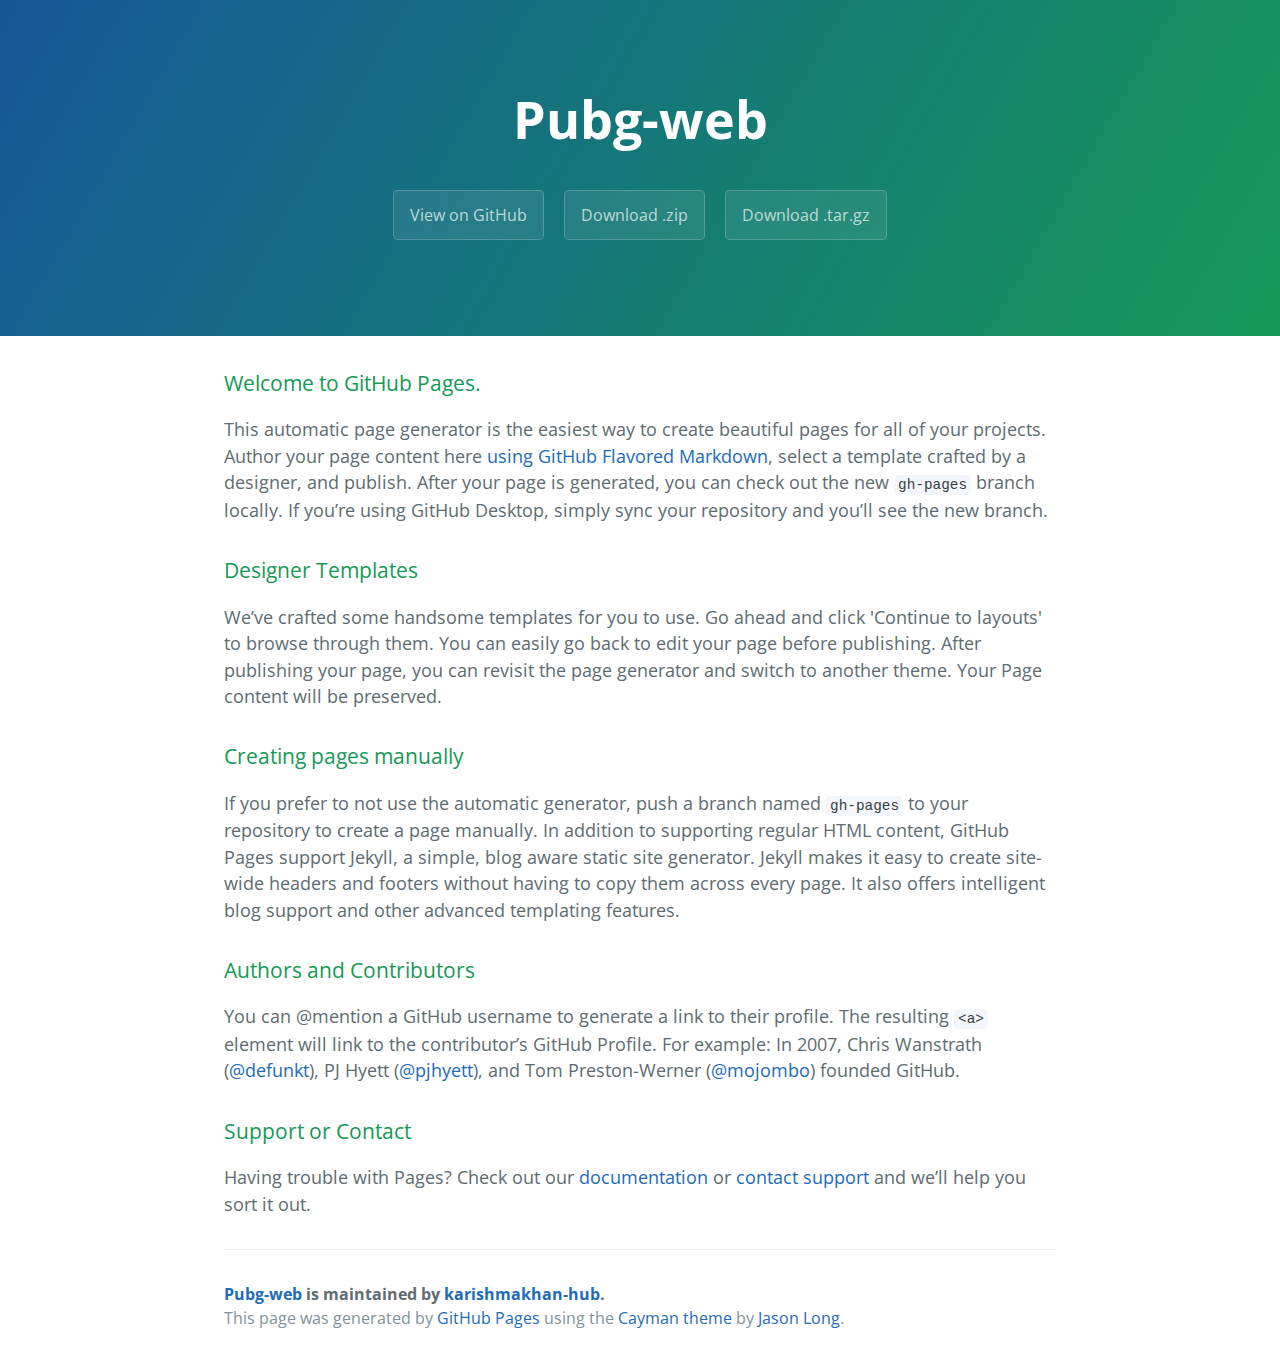
<file: index.html>
<!DOCTYPE html>
<html lang="en-us">
  <head>
    <meta charset="UTF-8">
    <title>Pubg-web by karishmakhan-hub</title>
    <meta name="viewport" content="width=device-width, initial-scale=1">
    <link rel="stylesheet" type="text/css" href="stylesheets/normalize.css" media="screen">
    <link href='https://fonts.googleapis.com/css?family=Open+Sans:400,700' rel='stylesheet' type='text/css'>
    <link rel="stylesheet" type="text/css" href="stylesheets/stylesheet.css" media="screen">
    <link rel="stylesheet" type="text/css" href="stylesheets/github-light.css" media="screen">
  </head>
  <body>
    <section class="page-header">
      <h1 class="project-name">Pubg-web</h1>
      <h2 class="project-tagline"></h2>
      <a href="https://github.com/karishmakhan-hub/pubg-web" class="btn">View on GitHub</a>
      <a href="https://github.com/karishmakhan-hub/pubg-web/zipball/master" class="btn">Download .zip</a>
      <a href="https://github.com/karishmakhan-hub/pubg-web/tarball/master" class="btn">Download .tar.gz</a>
    </section>

    <section class="main-content">
      <h3>
<a id="welcome-to-github-pages" class="anchor" href="#welcome-to-github-pages" aria-hidden="true"><span aria-hidden="true" class="octicon octicon-link"></span></a>Welcome to GitHub Pages.</h3>
<p>This automatic page generator is the easiest way to create beautiful pages for all of your projects. Author your page content here <a href="https://guides.github.com/features/mastering-markdown/">using GitHub Flavored Markdown</a>, select a template crafted by a designer, and publish. After your page is generated, you can check out the new <code>gh-pages</code> branch locally. If you’re using GitHub Desktop, simply sync your repository and you’ll see the new branch.</p>
<h3>
<a id="designer-templates" class="anchor" href="#designer-templates" aria-hidden="true"><span aria-hidden="true" class="octicon octicon-link"></span></a>Designer Templates</h3>
<p>We’ve crafted some handsome templates for you to use. Go ahead and click 'Continue to layouts' to browse through them. You can easily go back to edit your page before publishing. After publishing your page, you can revisit the page generator and switch to another theme. Your Page content will be preserved.</p>
<h3>
<a id="creating-pages-manually" class="anchor" href="#creating-pages-manually" aria-hidden="true"><span aria-hidden="true" class="octicon octicon-link"></span></a>Creating pages manually</h3>
<p>If you prefer to not use the automatic generator, push a branch named <code>gh-pages</code> to your repository to create a page manually. In addition to supporting regular HTML content, GitHub Pages support Jekyll, a simple, blog aware static site generator. Jekyll makes it easy to create site-wide headers and footers without having to copy them across every page. It also offers intelligent blog support and other advanced templating features.</p>
<h3>
<a id="authors-and-contributors" class="anchor" href="#authors-and-contributors" aria-hidden="true"><span aria-hidden="true" class="octicon octicon-link"></span></a>Authors and Contributors</h3>
<p>You can @mention a GitHub username to generate a link to their profile. The resulting <code>&lt;a&gt;</code> element will link to the contributor’s GitHub Profile. For example: In 2007, Chris Wanstrath (<a class="user-mention" data-hovercard-type="user" data-hovercard-url="/users/defunkt/hovercard" data-octo-click="hovercard-link-click" data-octo-dimensions="link_type:self" href="https://github.com/defunkt">@defunkt</a>), PJ Hyett (<a class="user-mention" data-hovercard-type="user" data-hovercard-url="/users/pjhyett/hovercard" data-octo-click="hovercard-link-click" data-octo-dimensions="link_type:self" href="https://github.com/pjhyett">@pjhyett</a>), and Tom Preston-Werner (<a class="user-mention" data-hovercard-type="user" data-hovercard-url="/users/mojombo/hovercard" data-octo-click="hovercard-link-click" data-octo-dimensions="link_type:self" href="https://github.com/mojombo">@mojombo</a>) founded GitHub.</p>
<h3>
<a id="support-or-contact" class="anchor" href="#support-or-contact" aria-hidden="true"><span aria-hidden="true" class="octicon octicon-link"></span></a>Support or Contact</h3>
<p>Having trouble with Pages? Check out our <a href="https://help.github.com/pages">documentation</a> or <a href="https://github.com/contact">contact support</a> and we’ll help you sort it out.</p>

      <footer class="site-footer">
        <span class="site-footer-owner"><a href="https://github.com/karishmakhan-hub/pubg-web">Pubg-web</a> is maintained by <a href="https://github.com/karishmakhan-hub">karishmakhan-hub</a>.</span>

        <span class="site-footer-credits">This page was generated by <a href="https://pages.github.com">GitHub Pages</a> using the <a href="https://github.com/jasonlong/cayman-theme">Cayman theme</a> by <a href="https://twitter.com/jasonlong">Jason Long</a>.</span>
      </footer>

    </section>

  
  </body>
</html>
</file>
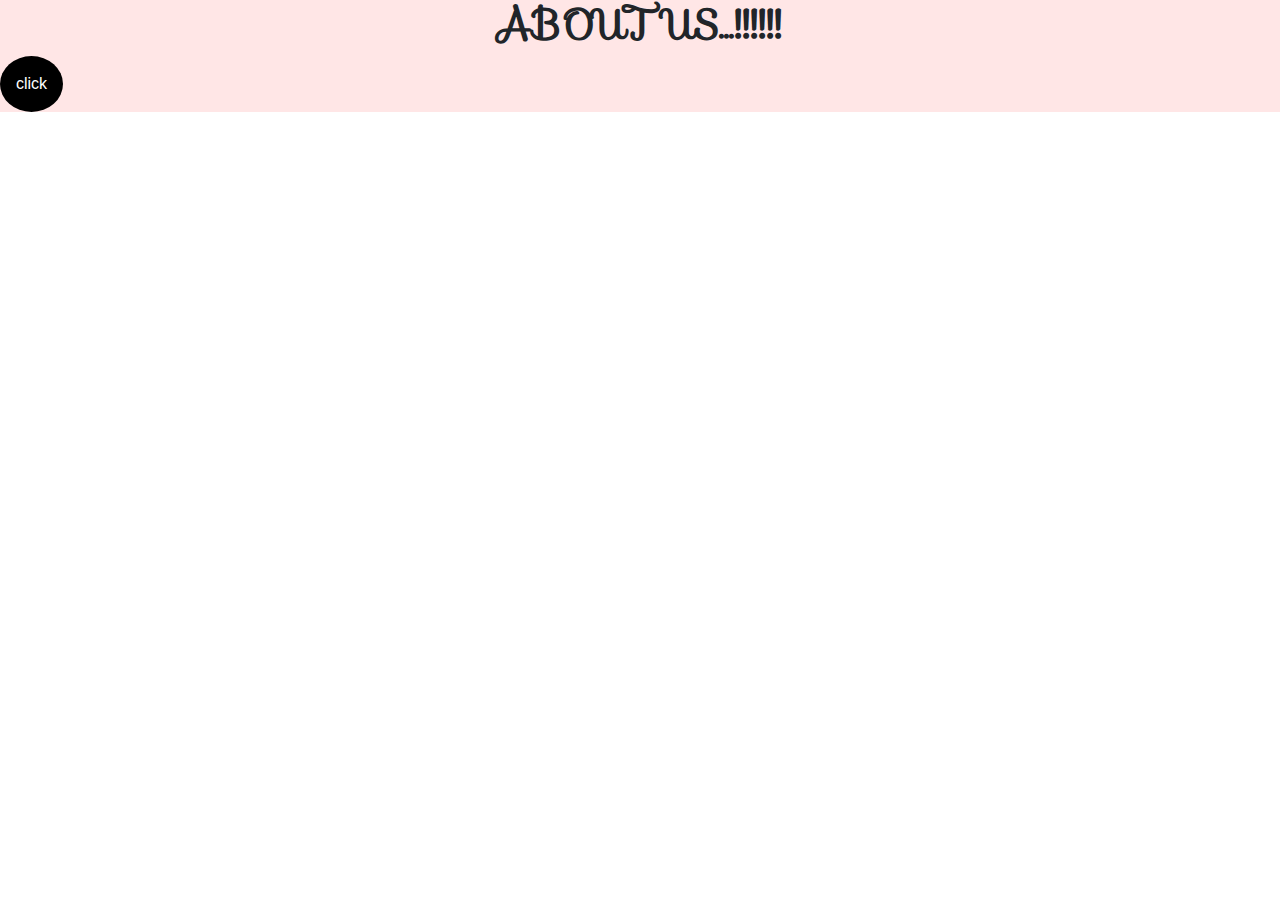
<file: About.html>
<!DOCTYPE html>
<html>
   <head>
   	 <meta name="viewport" content="width=device-width, initial-scale=1">
      <link rel="stylesheet" href="https://maxcdn.bootstrapcdn.com/bootstrap/4.5.0/css/bootstrap.min.css">
      <link rel="stylesheet" href="https://fonts.googleapis.com/css?family=Sofia">
      <link rel="stylesheet" type="text/css" href="style.css">
      <script src="https://ajax.googleapis.com/ajax/libs/jquery/3.5.1/jquery.min.js"></script>
      <script src="https://cdnjs.cloudflare.com/ajax/libs/popper.js/1.16.0/umd/popper.min.js"></script>
      <script src="https://maxcdn.bootstrapcdn.com/bootstrap/4.5.0/js/bootstrap.min.js"></script>
   </head>
   <body >
   	 <div style="background-color: #ffe6e6";>
   	<div  align="center">
    <h1 class="sofiatextfont text-DARK" >ABOUT US...!!!!!!</h1>
</div>
<!-- <span> #ffcccc6</span> -->
<!--  <td align="center" width="20%">
                   <form action="clan.html">  
               <input type="image" src="images/t2.png" class="clan-detail-btn rounded-circle">            
                  </form>
               </td> -->
 

<div class="dropdown">
  <button onclick="myFunction()" class="dropbtn mx-auto d-block rounded-circle">click</button>
  <div id="myDropdown" class="dropdown-content">
    <a href="clan.html">CLAN</a>
    <a href="weapons.html">WEAPON</a>
    <a href="gamefriend.html">GAME FRIEND</a>
  </div>
</div>
</div>
   </body>
   <script>
/* When the user clicks on the button, 
toggle between hiding and showing the dropdown content */
function myFunction() {
  document.getElementById("myDropdown").classList.toggle("show");
}

// Close the dropdown if the user clicks outside of it
window.onclick = function(event) {
  if (!event.target.matches('.dropbtn')) {
    var dropdowns = document.getElementsByClassName("dropdown-content");
    var i;
    for (i = 0; i < dropdowns.length; i++) {
      var openDropdown = dropdowns[i];
      if (openDropdown.classList.contains('show')) {
        openDropdown.classList.remove('show');
      }
    }
  }
}
</script>
   </html>
</file>
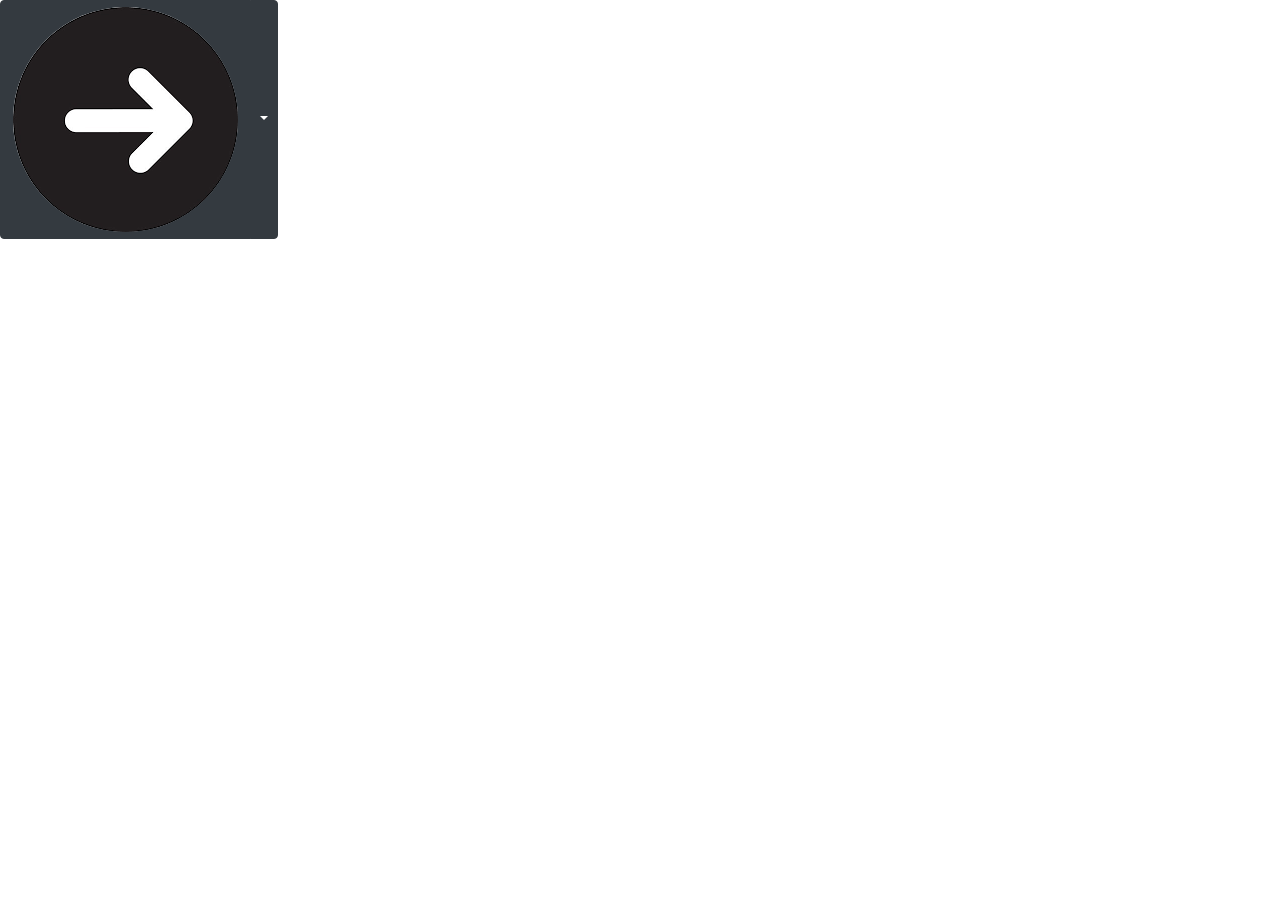
<file: bootstrapdropdownbtn.html>
<!DOCTYPE html>
<html lang="en">
<head>
  <title>Bootstrap Example</title>
  <meta charset="utf-8">
  <meta name="viewport" content="width=device-width, initial-scale=1">
  <link rel="stylesheet" href="https://maxcdn.bootstrapcdn.com/bootstrap/4.5.0/css/bootstrap.min.css">
  <script src="https://ajax.googleapis.com/ajax/libs/jquery/3.5.1/jquery.min.js"></script>
  <script src="https://cdnjs.cloudflare.com/ajax/libs/popper.js/1.16.0/umd/popper.min.js"></script>
  <script src="https://maxcdn.bootstrapcdn.com/bootstrap/4.5.0/js/bootstrap.min.js"></script>
</head>
<body>

  
  <div class="btn-group">
    <button type="button" class="btn btn-dark">
      <img src="images/t2.png" class="clan-detail-btn rounded-circle" >
    </button>
    <button type="button" class="btn btn-dark dropdown-toggle dropdown-toggle-split" data-toggle="dropdown">
      <span class="caret"></span>
    </button>
    <div class="dropdown-menu">
      <a class="dropdown-item" href="#">Tablet</a>
      <a class="dropdown-item" href="#">Smartphone</a>
    </div>
  </div>

</body>
</html>
</file>
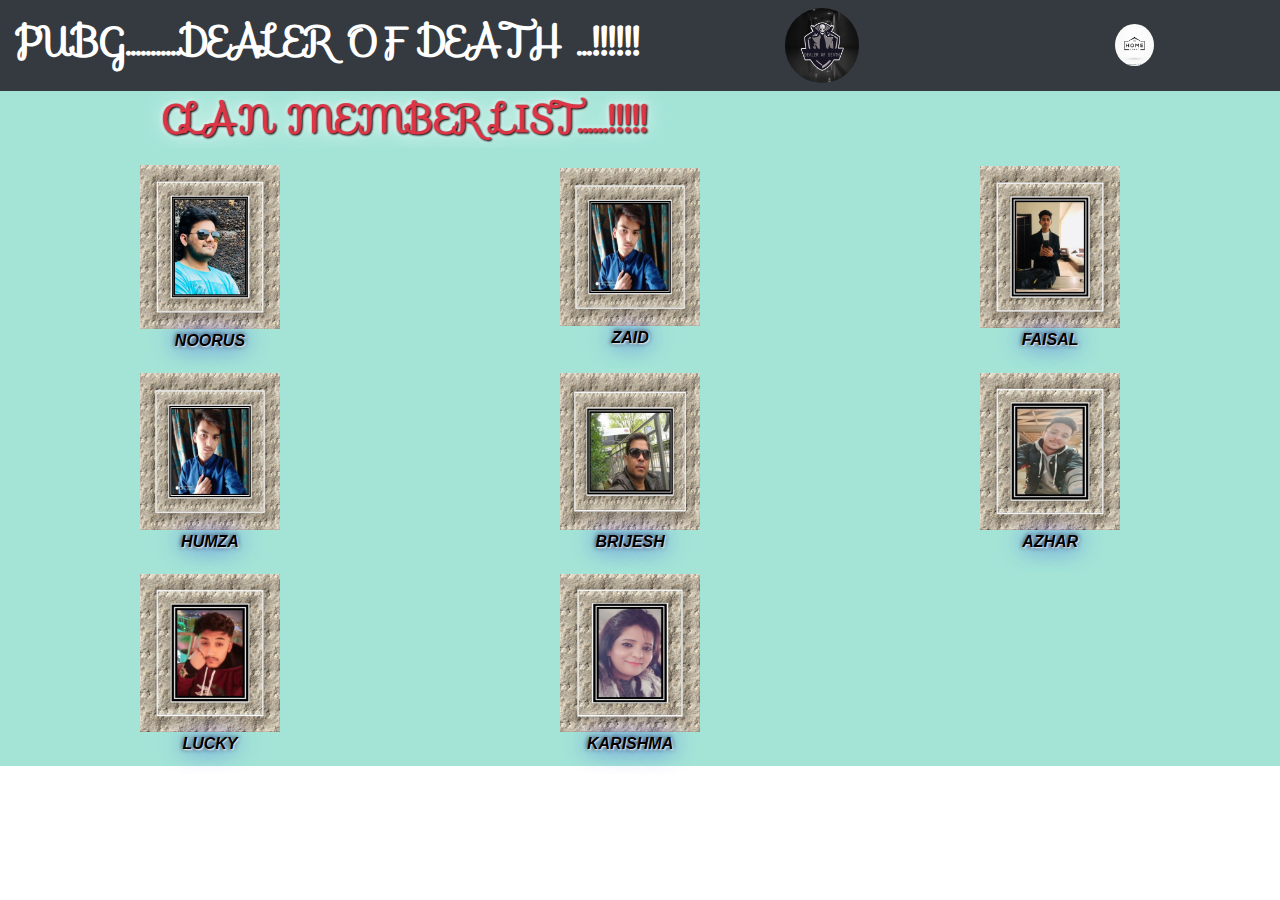
<file: clan.html>
<!DOCTYPE html>
<html>
   <head>
      <meta name="viewport" content="width=device-width, initial-scale=1">
      <link rel="stylesheet" href="https://maxcdn.bootstrapcdn.com/bootstrap/4.5.0/css/bootstrap.min.css">
      <link rel="stylesheet" href="https://fonts.googleapis.com/css?family=Sofia">
      <link rel="stylesheet" type="text/css" href="style.css">
      <script src="https://ajax.googleapis.com/ajax/libs/jquery/3.5.1/jquery.min.js"></script>
      <script src="https://cdnjs.cloudflare.com/ajax/libs/popper.js/1.16.0/umd/popper.min.js"></script>
      <script src="https://maxcdn.bootstrapcdn.com/bootstrap/4.5.0/js/bootstrap.min.js"></script>
      
   </head>
   <body >  
      <nav class="navbar navbar-expand-sm bg-dark navbar-dark">
         <!-- Brand/logo -->
         <h1 class="sofiatextfont text-white" >PUBG...........DEALER OF DEATH ...!!!!!!</h1>
         <img src="images/icon/dod2.jpg" class=" pubglogo mx-auto d-block rounded-circle" >
         <a href="index.html" align="right">
         <img src="images/icon/home.jpg" class=" homelogo mx-auto d-block rounded-circle" alt="home">
         </a>
         
         </nav>
         <div style="background-color:#A3E4D7";>
            <marquee  direction="right" scrollamount="20" behavior="alternate" class="clan-heading text-danger">CLAN MEMBER LIST......!!!!! </marquee>
      <br>
      <div>
         <table style="background-color:#A3E4D7;" align="center"  cellpadding="10">
            <tr>
               
               <td align="center" width="33.33%">
                  <div class="imgDiv">
               
               
                     <a href="clandetail.html#NOORUS">
                         <img src="images/clan-real-dp/tsphere3.jpg" class="clanImgDetail" alt="pubg" / >
                         <br> 
                     <span class="memberNameStyle blinkText" >NOORUS</span>
                     </a> 
                  </div>
               </td>
               
               <td align="center" width="33.33%">
                  <div class="imgDiv">
                  
                     
                     <a href="clandetail.html#ZAID">
                         <img src="images/clan-real-dp/tzaid3.jpeg" class="clanImgDetail " alt="pubg">
                         <br> 
                     <span class="memberNameStyle blinkText">ZAID</span>
                     </a> 
                  </div>
               </td>
               <td align="center" width="33.33%">
                  <div class="imgDiv">
                     
                     
                     <a href="clandetail.html#FAISAL">
                         <img src="images/clan-real-dp/tfaisal3.jpg" class="clanImgDetail " alt="pubg" >
                          <br>
                     <span class="memberNameStyle blinkText">FAISAL</span>
                     </a> 
                  </div>
               </td>
            </tr>
            <tr>
               
               <td align="center" width="33.33%">
                  <div class="imgDiv">
                     
                     
                     <a href="clandetail.html#HUMZA">
                        <img src="images/clan-real-dp/tzaid3.jpeg" class="clanImgDetail " alt="pubg">
                        <br> 
                     <span class="memberNameStyle blinkText">HUMZA</span>
                     </a> 
                  </div>
               </td>
               <td align="center" width="33.33%">
                  <div class="imgDiv">
                      
                    
                     <a href="clandetail.html#brijesh">
                         <img src="images/clan-real-dp/tace3.jpeg" class="clanImgDetail " alt="pubg">
                          <br> 
                     <span class="memberNameStyle blinkText">BRIJESH</span>
                     </a> 
                  </div>
               </td>
               <td align="center" width="33.33%">
                  <div class="imgDiv">
                     
                    
                     <a href="clandetail.html#AZHAR">
                         <img src="images/clan-real-dp/tazhar3.jpeg" class="clanImgDetail " alt="pubg">
                          <br> 
                     <span class="memberNameStyle blinkText">AZHAR</span>
                  </a>
                  </div>
               </td>
               <td width="25%"></td>
            </tr>
            <tr>
               
               <td align="center" width="33.33%">
                  <div class="imgDiv">
                    
                     
                     <a href="clandetail.html#LUCKY">
                        <img src="images/clan-real-dp/tlucky3.jpeg" class="clanImgDetail " alt="pubg">
                        <br> 
                     <span class="memberNameStyle blinkText">LUCKY</span>
                     </a> 
                  </div>
               </td>
               <td align="center" width="33.33%">
                  <div class="imgDiv">
                     <a href="clandetail.html#KARISHMA">
                     <img src="images/clan-real-dp/tkari3.jpeg" class="clanImgDetail " alt="pubg"><br> 
                     <span class="memberNameStyle blinkText">KARISHMA</span>
                     </a> 
                  </div>
               </td>
               <td width="33.33%">
                 
               </td>
                
              
            </tr>
         </table>
      </div>
   </div>
   </body>
</html>
</file>
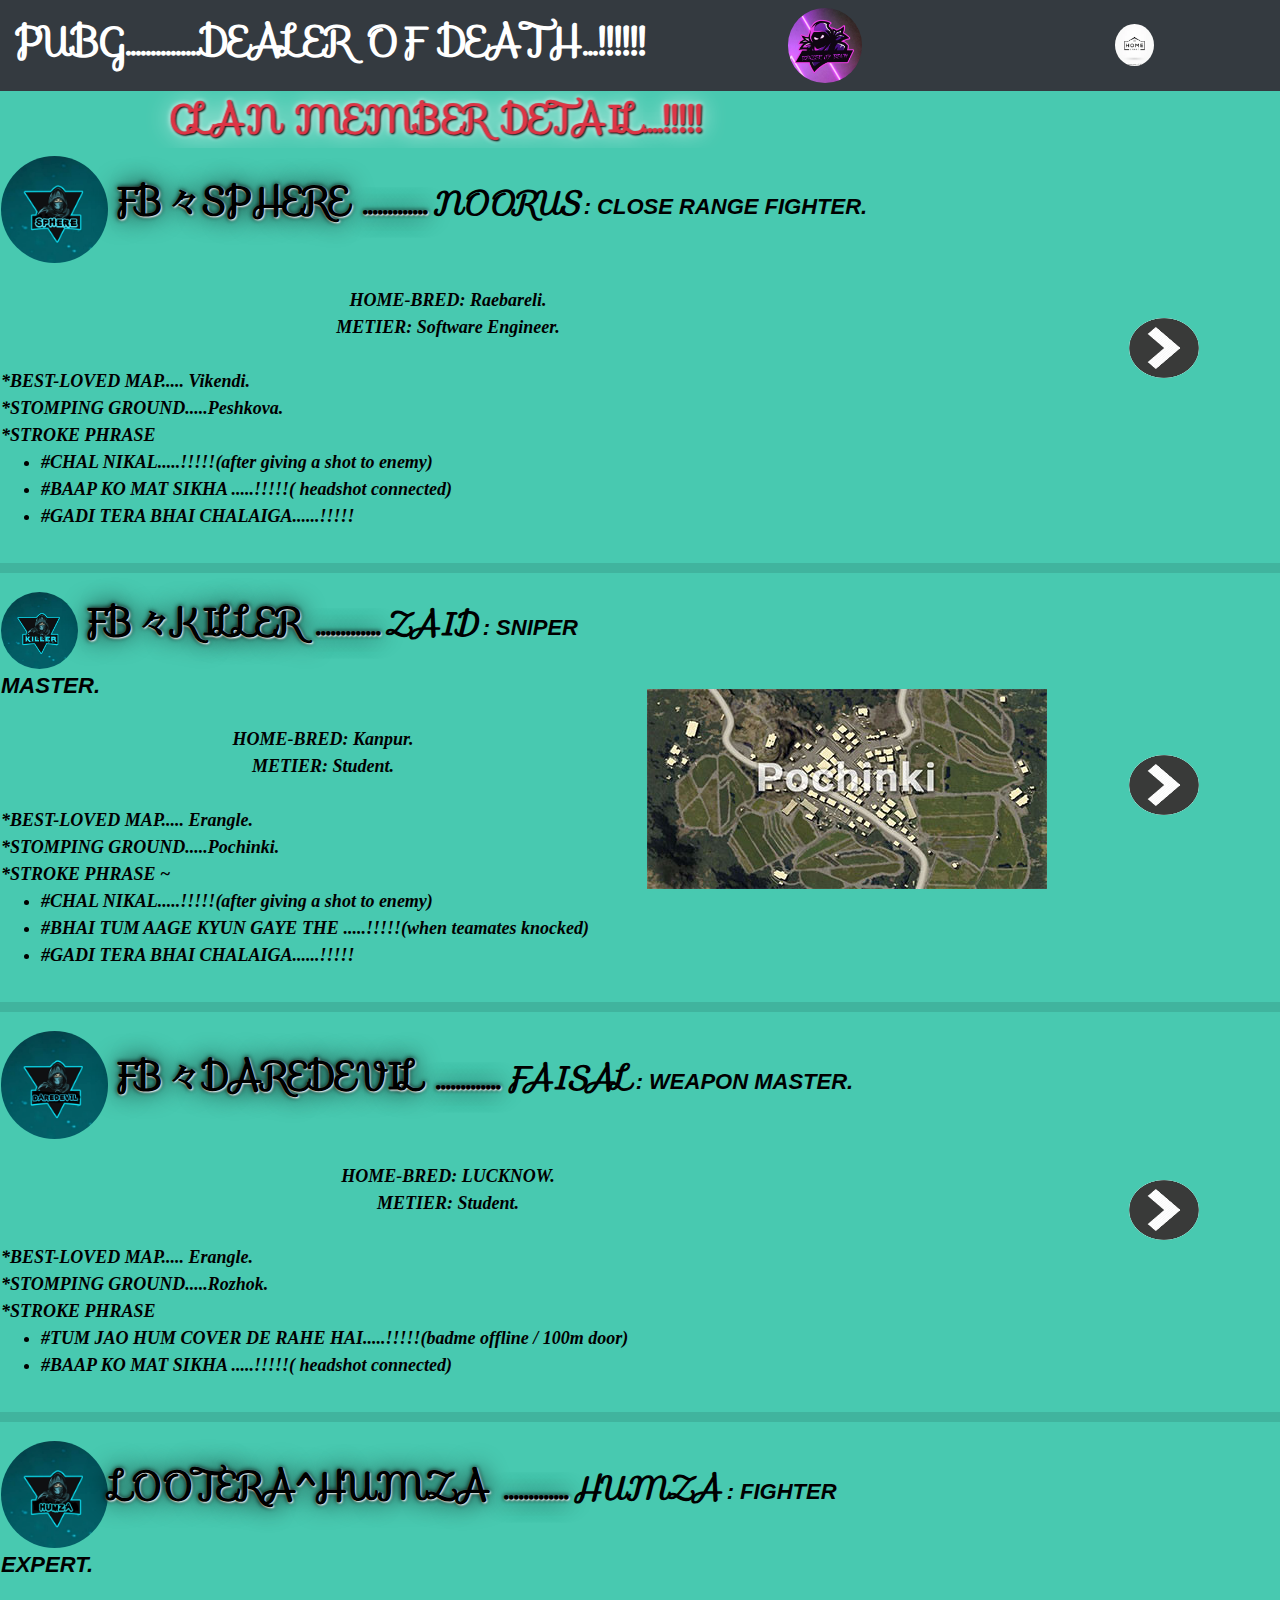
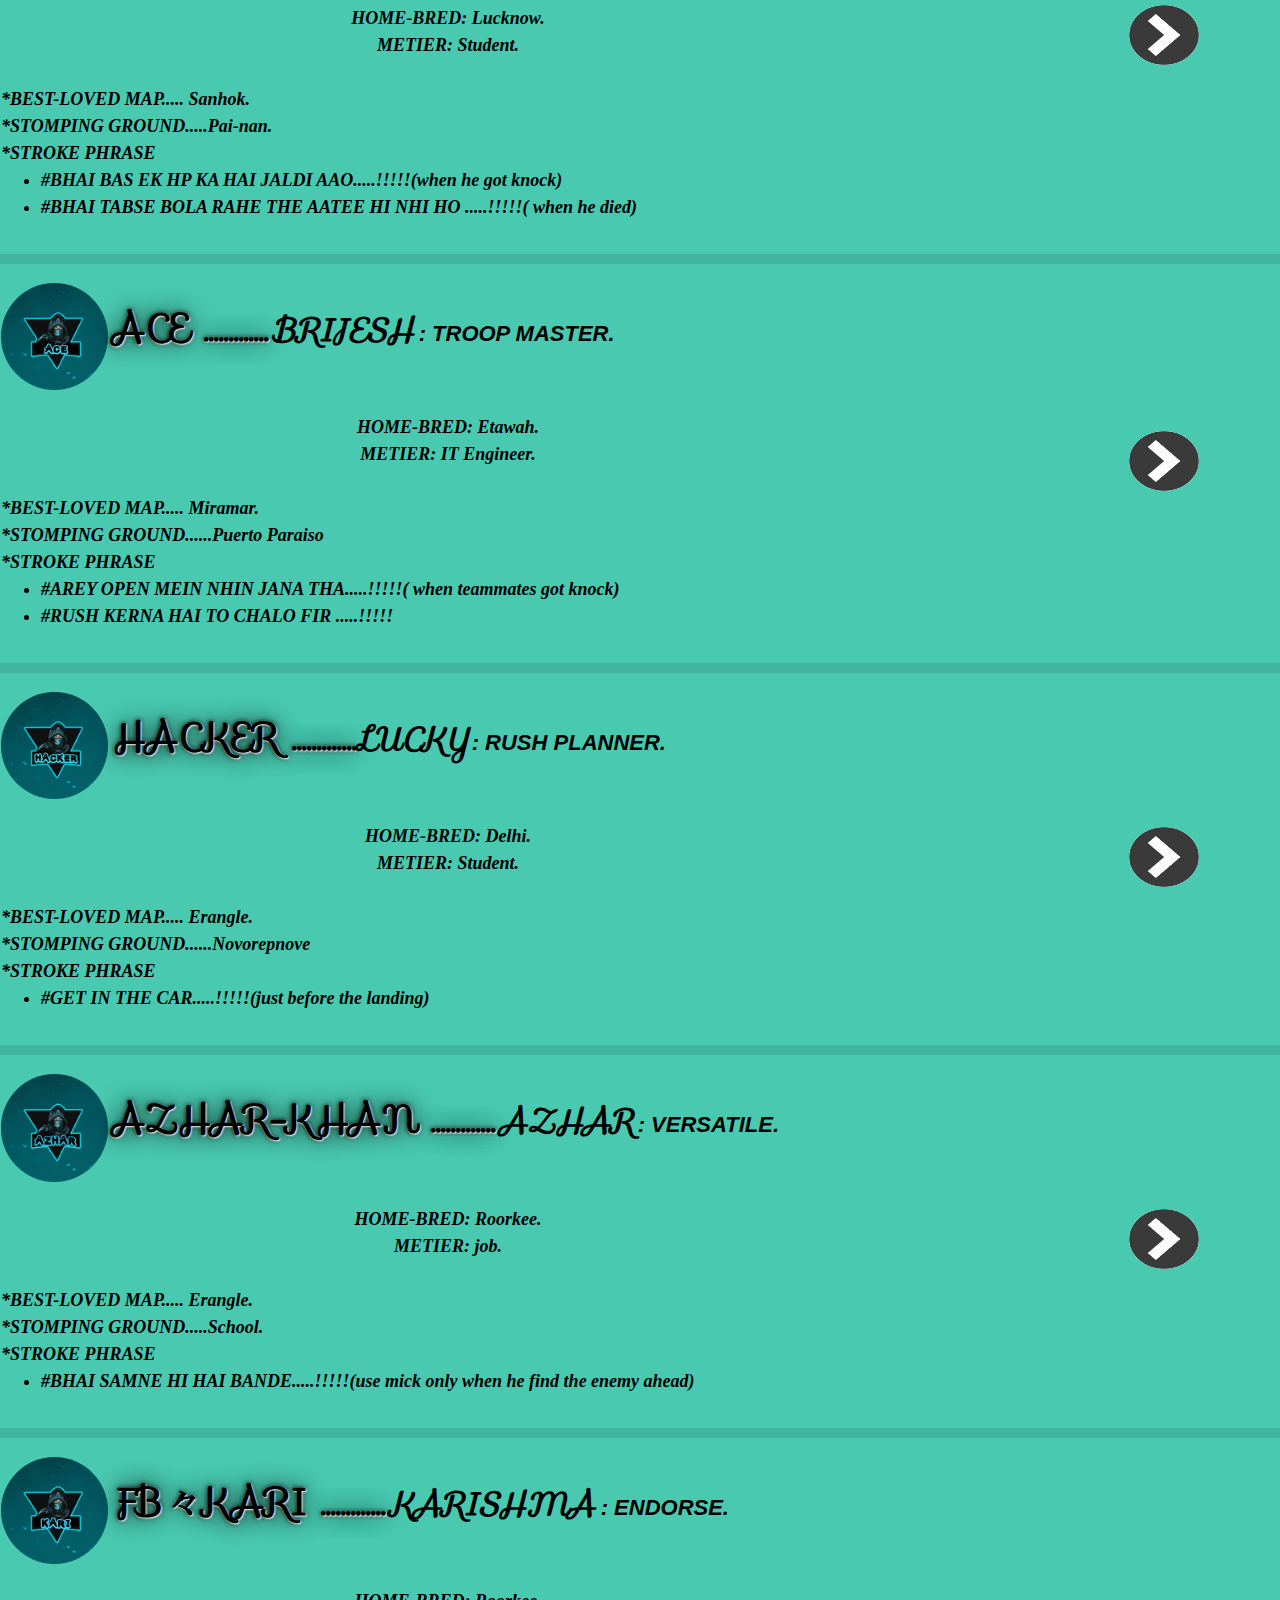
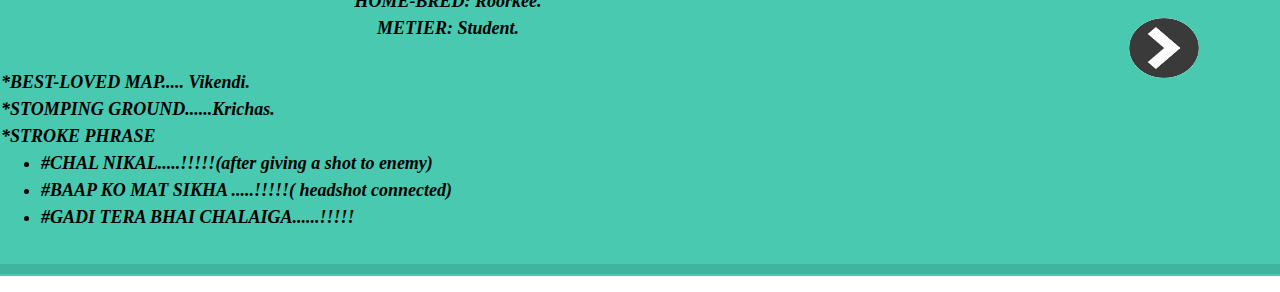
<file: clandetail.html>
<!DOCTYPE html>
<html lang="en">
   <head>
      <title>Bootstrap Example</title>
      <meta charset="utf-8">
      <meta name="viewport" content="width=device-width, initial-scale=1">
      <link rel="stylesheet" href="https://fonts.googleapis.com/css?family=Sofia">
      <link rel="stylesheet" type="text/css" href="style.css">
      <link rel="stylesheet" href="https://maxcdn.bootstrapcdn.com/bootstrap/4.5.0/css/bootstrap.min.css">
      <script src="https://ajax.googleapis.com/ajax/libs/jquery/3.5.1/jquery.min.js"></script>
      <script src="https://cdnjs.cloudflare.com/ajax/libs/popper.js/1.16.0/umd/popper.min.js"></script>
      <script src="https://maxcdn.bootstrapcdn.com/bootstrap/4.5.0/js/bootstrap.min.js"></script>
   </head>
   <body>
      <nav class="navbar navbar-expand-sm bg-dark navbar-dark">        
         <h1 class="sofiatextfont text-white" >PUBG...............DEALER OF DEATH...!!!!!!</h1>
         <img src="images/icon/dod1.jpg" class=" pubglogo mx-auto d-block rounded-circle" >
         <a href="index.html" align="right">
         <img src="images/icon/home.jpg" class=" homelogo mx-auto d-block rounded-circle" alt="home">
         </a>   
             
      </nav>

    <div style="background-color:#48C9B0">
            <marquee  direction="right" scrollamount="20" behavior="alternate" class="clan-heading text-danger">CLAN MEMBER DETAIL....!!!!! </marquee>
      <br>
  
      <div id="NOORUS" align="center">
         <table>
            <tr>
               <td align="left" width="70%">                  
                  <img class= "clanlogodetails rounded-circle" src="images/clan-details/spherelogo.jpg">
                  <SPAN class="clan-nick-name">FB々SPHERE  .............</SPAN>
                  <span class= "clan-nick-tag-name">NOORUS</span>
                  <SPAN class= "clan-nick-tag" >: CLOSE RANGE FIGHTER.</SPAN> <br><br>
                   <h7 class="clan-nick-desc"> 
                    <div align="center" >HOME-BRED: Raebareli. <br>
                       METIER: Software Engineer.</div>
                       <br>
                       <div align="left"> *BEST-LOVED MAP..... Vikendi. <br> *STOMPING GROUND.....Peshkova.
                       </div>

                       <div align="left"> *STROKE PHRASE</div>
                       <ul>

                         <li> #CHAL NIKAL.....!!!!!(after giving a shot to enemy) </li>
                         <li> #BAAP KO MAT SIKHA .....!!!!!( headshot connected) </li>
                         <li> #GADI TERA BHAI CHALAIGA......!!!!!</li>

                       </ul>
                     </h7>
               </td>
               <td align="right" width="30%">
                   <form action="weapons.html#NOORUS">  
               <input type="image" src="images/clan-details/Touch.png" class="clan-detail-btn rounded-circle">            
                  </form>
               </td>
            </tr>
         </table>
</div>
<hr class="clan-detail-hr">
<div id="ZAID" align="center">
         <table >
            <tr>
               <td align="left" width="70%">                  
                  <img class= "clanlogodetails rounded-circle" src="images/clan-details/killerlogo.jpg">
                  <SPAN class="clan-nick-name">FB々KILLER  .............</SPAN>
                  <span class= "clan-nick-tag-name">ZAID</span>
                  <SPAN class= "clan-nick-tag" >: SNIPER MASTER. </SPAN> <br><br>
                   <h7 class="clan-nick-desc" >
                   
                    <div align="center" >HOME-BRED: Kanpur. <br>
                       METIER: Student.</div>
                       <br>
                       <div align="left"> *BEST-LOVED MAP..... Erangle. <br> *STOMPING GROUND.....Pochinki.
                       </div>

                       <div align="left"> *STROKE PHRASE ~ </div>
                       <ul>

                         <li> #CHAL NIKAL.....!!!!!(after giving a shot to enemy) </li>
                         <li> #BHAI TUM AAGE KYUN GAYE THE .....!!!!!(when teamates knocked) </li>
                         <li> #GADI TERA BHAI CHALAIGA......!!!!!</li>

                       </ul>

                    </h7>
               </td>
               <td width="20%">
                  <img src="images/pochinki2.jpg"  alt="pubg" / >
               </td>
               <td align="right" width="10%">
                   <form action="weapons.html#ZAID">  
               <input type="image" src="images/clan-details/Touch.png" class="clan-detail-btn rounded-circle">            
                  </form>
               </td>
            </tr>
         </table>
</div>
<hr class="clan-detail-hr">
<div id="FAISAL" align="center">
         <table>
            <tr>
               <td align="left" width="70%">                  
                  <img class= "clanlogodetails rounded-circle" src="images/clan-details/faisallogo.jpg">
                  <SPAN class="clan-nick-name">FB々DAREDEVIL  .............</SPAN>
                  <span class= "clan-nick-tag-name">FAISAL</span>
                  <SPAN class= "clan-nick-tag" >: WEAPON MASTER.</SPAN> <br><br>
                   <h7 class="clan-nick-desc">
                      <div align="center" >HOME-BRED: LUCKNOW. <br>
                       METIER: Student.</div>
                       <br>
                       <div align="left"> *BEST-LOVED MAP..... Erangle. <br> *STOMPING GROUND.....Rozhok.
                       </div>

                       <div align="left"> *STROKE PHRASE</div>
                       <ul>

                         <li> #TUM JAO HUM COVER DE RAHE HAI.....!!!!!(badme offline / 100m door) </li>
                         <li> #BAAP KO MAT SIKHA .....!!!!!( headshot connected) </li>
                        

                       </ul>
                   </h7>
               </td>
               <td align="right" width="30%">
                   <form action="weapons.html#FAISAL">  
               <input type="image" src="images/clan-details/Touch.png" class="clan-detail-btn rounded-circle">            
                  </form>
               </td>
            </tr>
         </table>
</div>
<hr class="clan-detail-hr">
<div id="HUMZA" align="center">
         <table>
            <tr>
               <td align="left" width="70%">                  
                  <img class= "clanlogodetails rounded-circle" src="images/clan-details/humzalogo.jpg">
                  <SPAN class="clan-nick-name">LOOTERA^HUMZA .............</SPAN>
                  <span class= "clan-nick-tag-name">HUMZA</span>
                  <SPAN class= "clan-nick-tag" >: FIGHTER EXPERT. </SPAN> <br><br>
                   <h7 class="clan-nick-desc">
                      <div align="center" >HOME-BRED: Lucknow. <br>
                       METIER: Student.</div>
                       <br>
                       <div align="left"> *BEST-LOVED MAP..... Sanhok. <br> *STOMPING GROUND.....Pai-nan.
                       </div>

                       <div align="left"> *STROKE PHRASE</div>
                       <ul>
                        <li> #BHAI BAS  EK HP KA HAI JALDI AAO.....!!!!!(when he got knock) </li>
                         <li> #BHAI TABSE BOLA RAHE THE AATEE HI NHI HO .....!!!!!( when he died) </li>
                         

                       </ul>
                   </h7>
               </td>
               <td align="right" width="30%">
                   <form action="weapons.html#HUMZA">  
               <input type="image" src="images/clan-details/Touch.png" class="clan-detail-btn rounded-circle">            
                  </form>
               </td>
            </tr>
         </table>
</div>
<hr class="clan-detail-hr">
<div id="brijesh" align="center">
         <table>
            <tr>
               <td align="left" width="70%">                  
                  <img class= "clanlogodetails rounded-circle" src="images/clan-details/acelogo.jpg">
                  <SPAN class="clan-nick-name">ACE  .............</SPAN>
                  <span class= "clan-nick-tag-name">BRIJESH</span>
                  <SPAN class= "clan-nick-tag" >: TROOP MASTER. </SPAN> <br><br>
                   <h7 class="clan-nick-desc">
                      <div align="center" >HOME-BRED: Etawah. <br>
                       METIER: IT Engineer.</div>
                       <br>
                       <div align="left"> *BEST-LOVED MAP..... Miramar. <br> *STOMPING GROUND......Puerto Paraiso
                       </div>

                       <div align="left"> *STROKE PHRASE</div>
                       <ul>

                         <li> #AREY OPEN MEIN NHIN JANA THA.....!!!!!( when teammates got knock) </li>
                         <li> #RUSH KERNA HAI TO CHALO FIR .....!!!!! </li>
                        

                       </ul>
                   </h7>
               </td>
               <td align="right" width="30%">
                   <form action="weapons.html#BRIJESH">   
               <input type="image" src="images/clan-details/Touch.png" class="clan-detail-btn rounded-circle">            
                  </form>
               </td>
            </tr>
         </table>
</div>
<hr class="clan-detail-hr">
<div id="LUCKY" align="center">
         <table>
            <tr>
               <td align="left" width="70%">                  
                  <img class= "clanlogodetails rounded-circle" src="images/clan-details/luckylogo.jpg">
                  <SPAN class="clan-nick-name">HACKER  .............</SPAN>
                  <span class= "clan-nick-tag-name">LUCKY</span>
                  <SPAN class= "clan-nick-tag" >: RUSH PLANNER.</SPAN> <br><br>
                   <h7 class="clan-nick-desc">
                      <div align="center" >HOME-BRED: Delhi. <br>
                       METIER: Student.</div>
                       <br>
                       <div align="left"> *BEST-LOVED MAP..... Erangle. <br> *STOMPING GROUND......Novorepnove
                       </div>

                       <div align="left"> *STROKE PHRASE</div>
                       <ul>

                         <li> #GET IN THE CAR.....!!!!!(just before the landing) </li>
                
                       </ul>
                   </h7>
               </td>
               <td align="right" width="30%">
                   <form action="weapons.html#LUCKY">  
               <input type="image" src="images/clan-details/Touch.png" class="clan-detail-btn rounded-circle">            
                  </form>
               </td>
            </tr>
         </table>
</div>
<hr class="clan-detail-hr">
<div id="AZHAR" align="center">
         <table>
            <tr>
               <td align="left" width="70%">                  
                  <img class= "clanlogodetails rounded-circle" src="images/clan-details/azharlogo.jpg">
                  <SPAN class="clan-nick-name">AZHAR-KHAN  .............</SPAN>
                  <span class= "clan-nick-tag-name">AZHAR</span>
                  <SPAN class= "clan-nick-tag" >: VERSATILE. </SPAN> <br><br>
                   <h7 class="clan-nick-desc">  <div align="center" >HOME-BRED: Roorkee. <br>
                       METIER: job.</div>
                       <br>
                       <div align="left"> *BEST-LOVED MAP..... Erangle. <br> *STOMPING GROUND.....School.
                       </div>

                       <div align="left"> *STROKE PHRASE</div>
                       <ul>

                         <li> #BHAI SAMNE HI HAI BANDE.....!!!!!(use mick only when he find the enemy ahead) </li>

                       </ul>
                     </h7>
               </td>
               <td align="right" width="30%">
                   <form action="weapons.html#AZHAR">  
               <input type="image" src="images/clan-details/Touch.png" class="clan-detail-btn rounded-circle">            
                  </form>
               </td>
            </tr>
         </table>
</div>
<hr class="clan-detail-hr">
<div  id="KARISHMA" align="center">
         <table>
            <tr>
               <td align="left" width="70%">                  
                  <img class= "clanlogodetails rounded-circle" src="images/clan-details/karilogo.jpg">
                  <SPAN class="clan-nick-name">FB々KARI .............</SPAN>
                  <span class= "clan-nick-tag-name">KARISHMA</span>
                  <SPAN class= "clan-nick-tag" >: ENDORSE. </SPAN> <br><br>
                   <h7 class="clan-nick-desc"> <div align="center" >HOME-BRED: Roorkee. <br>
                       METIER: Student.</div>
                       <br>
                       <div align="left"> *BEST-LOVED MAP..... Vikendi. <br> *STOMPING GROUND......Krichas.
                       </div>

                       <div align="left"> *STROKE PHRASE</div>
                       <ul>

                         <li> #CHAL NIKAL.....!!!!!(after giving a shot to enemy) </li>
                         <li> #BAAP KO MAT SIKHA .....!!!!!( headshot connected) </li>
                         <li> #GADI TERA BHAI CHALAIGA......!!!!!</li>

                       </ul>
                     </h7>
               </td>
               <td align="right" width="30%">
                   <form action="weapons.html#KARISHMA">  
               <input type="image" src="images/clan-details/Touch.png" class="clan-detail-btn rounded-circle">            
                  </form>
               </td>
            </tr>
         </table>
</div>

<hr class="clan-detail-hr">
      </div>  
   </body>
</html>
</file>
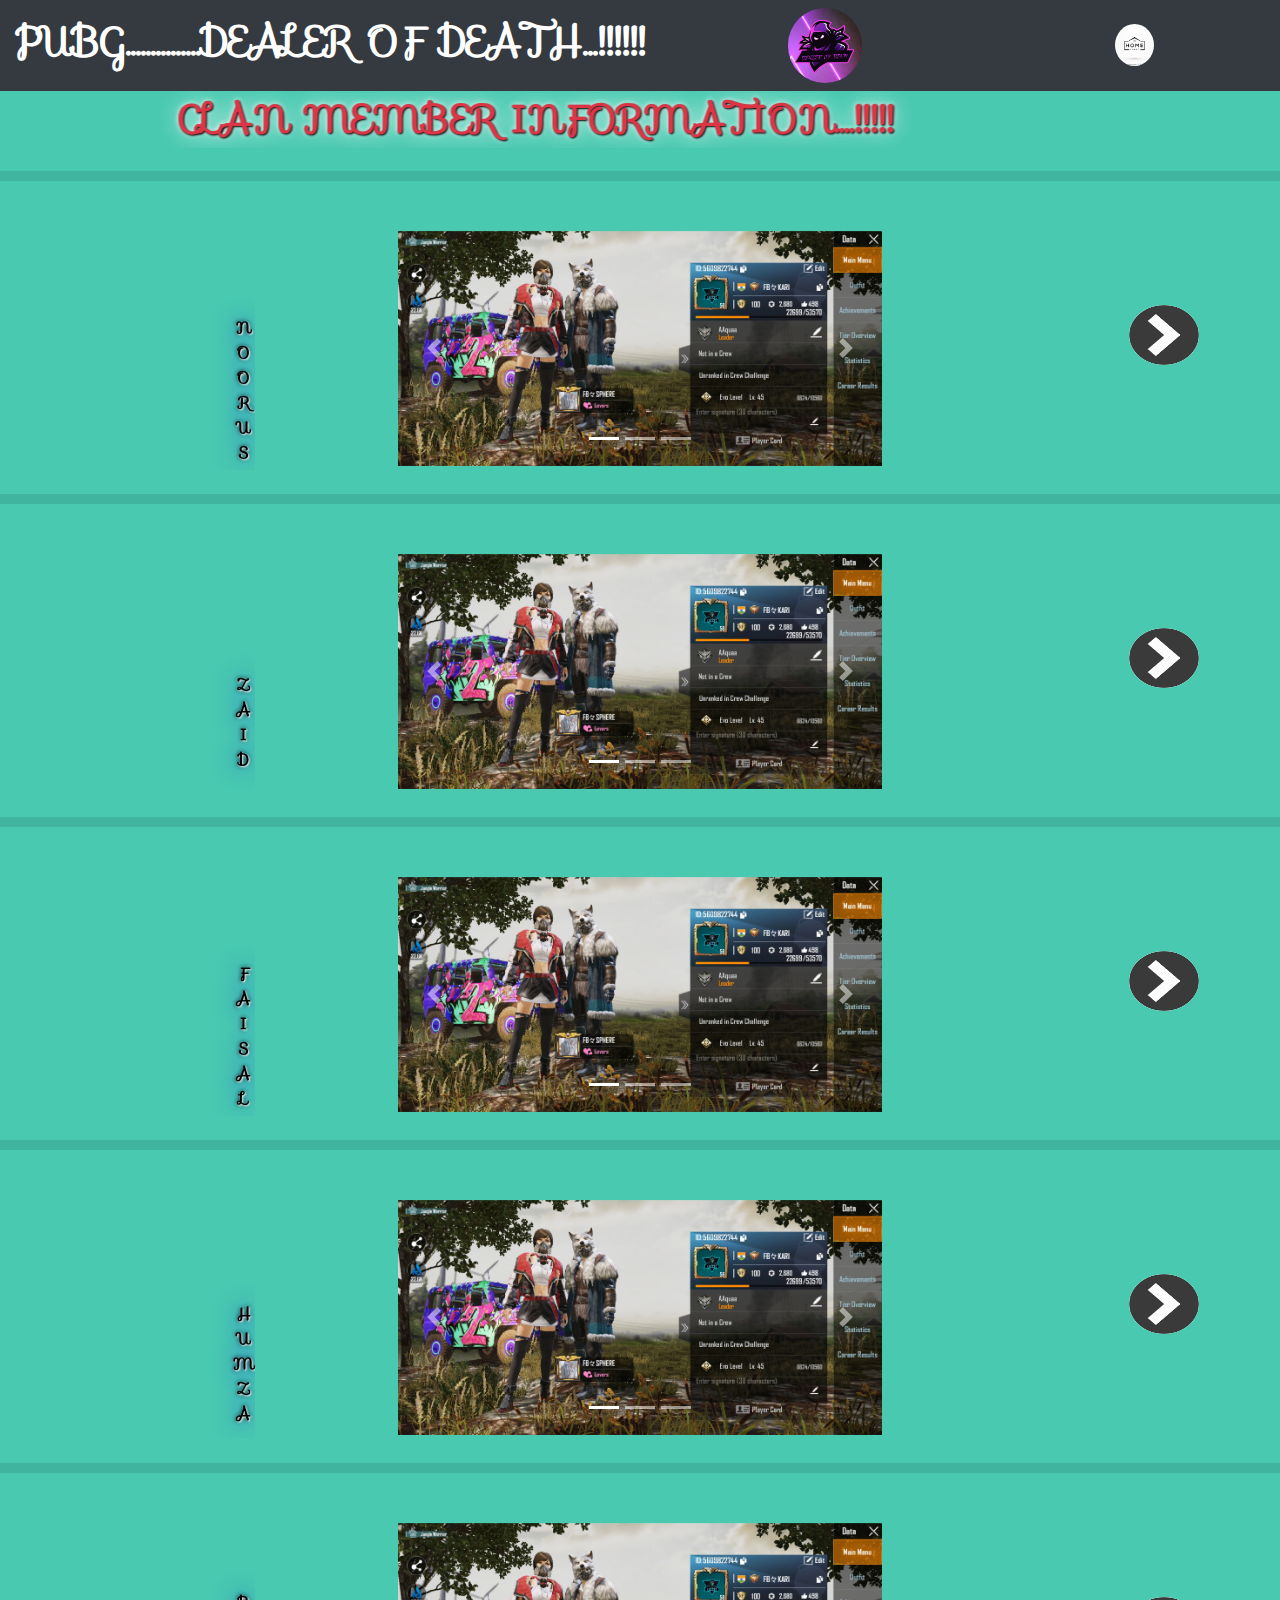
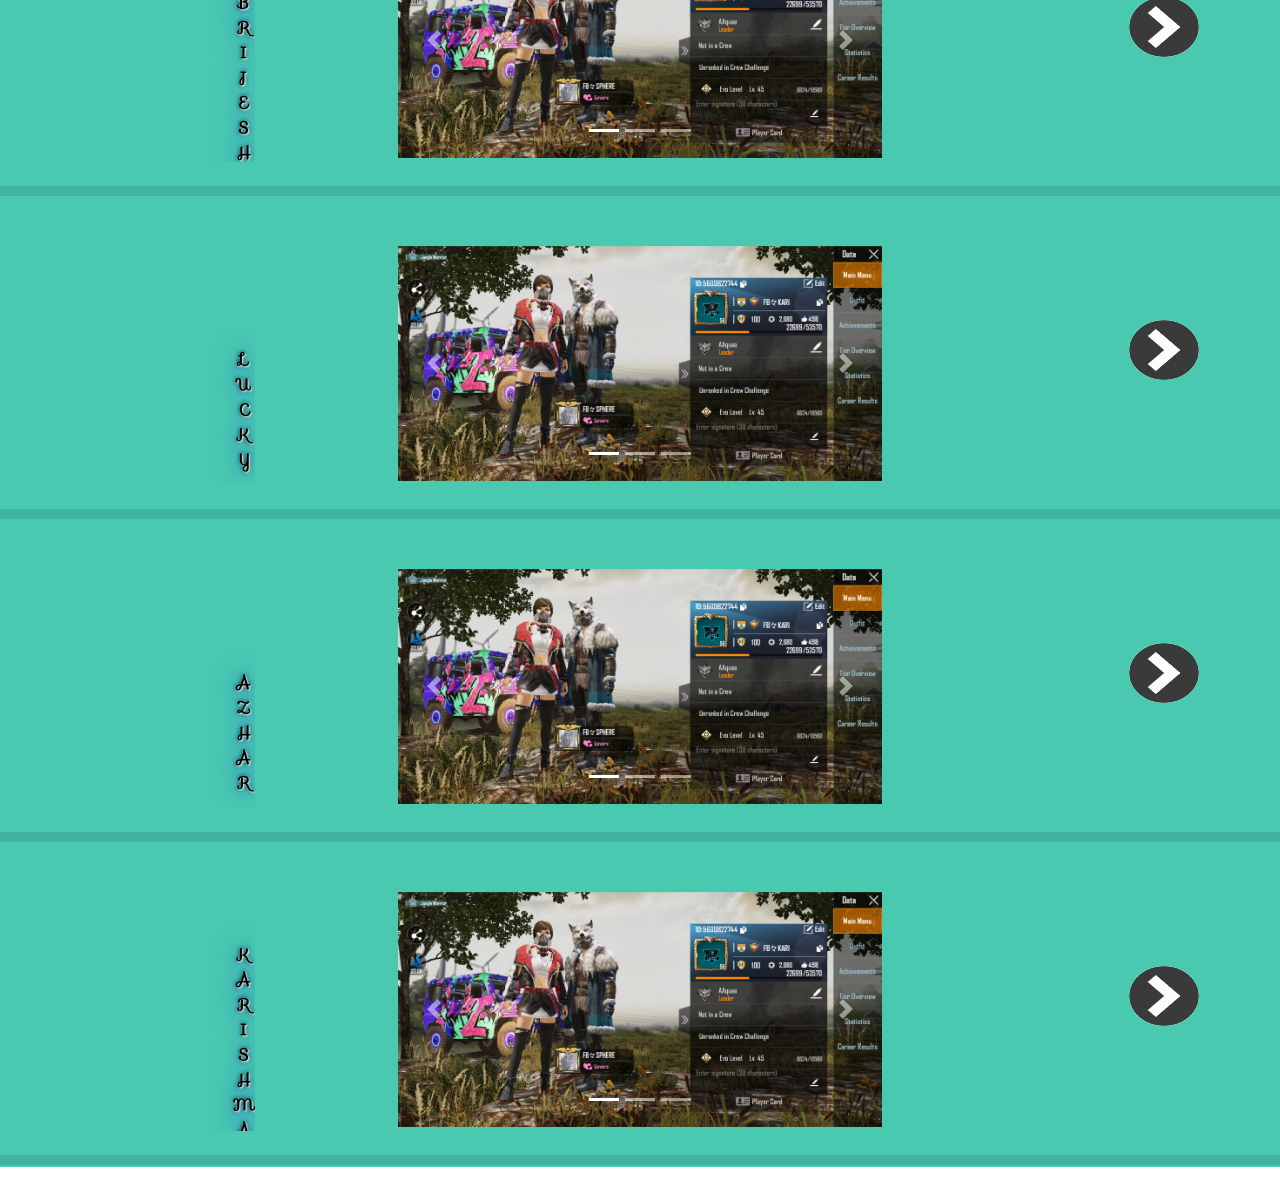
<file: clanInfo.html>
<!DOCTYPE html>
<html lang="en" dir="ltr">
   <head>
      <meta charset="utf-8">
      <meta name="viewport" content="width=device-width, initial-scale=1">
      <link rel="stylesheet" href="https://maxcdn.bootstrapcdn.com/bootstrap/4.5.0/css/bootstrap.min.css">
      <link rel="stylesheet" href="https://fonts.googleapis.com/css?family=Sofia">
      <link rel="stylesheet" type="text/css" href="style.css">
       <script src="js/dropdownbtnClick.js"></script>
      <script src="https://ajax.googleapis.com/ajax/libs/jquery/3.5.1/jquery.min.js"></script>
      <script src="https://cdnjs.cloudflare.com/ajax/libs/popper.js/1.16.0/umd/popper.min.js"></script>
      <script src="https://maxcdn.bootstrapcdn.com/bootstrap/4.5.0/js/bootstrap.min.js"></script>
      <title></title>
   </head>
   <body>
      <nav class="navbar navbar-expand-sm bg-dark navbar-dark">
         <!-- Brand/logo -->
         <h1 class="sofiatextfont text-white" >PUBG...............DEALER OF DEATH...!!!!!!</h1>
         <img src="images/icon/dod1.jpg" class=" pubglogo mx-auto d-block rounded-circle" >
         <a href="index.html" align="right">
         <img src="images/icon/home.jpg" class=" homelogo mx-auto d-block rounded-circle" alt="home">
         </a>
      </nav>  

      <div class="contentDiv" style="background-color:#48C9B0";> 
      <marquee  direction="right" scrollamount="20" behavior="alternate" class="clan-heading text-danger">CLAN  MEMBER INFORMATION....!!!!! </marquee>     
         
          <!-- <div class="clan-heading text-danger" align="center">
            <h1>CLAN MEMBER INFORMATION.....!! !</h1>
         </div> -->
         <hr class="clan-detail-hr">
         <div id="NOORUS" align="center">
         <table >
            <tr>
               <td width="20%" align="RIGHT">
                   <marquee  width="40%" direction="up" height="30%"  behavior="alternate" class="verticalName"> NOORUS </marquee> 



                  <!-- <p class="verticalName" align="center">NOORUS</p> -->
               </td>
               <td class="sliderSize" align="center" width="60%">
         <section class="slider-container"> 

         <div id="demo" class="carousel slide" data-ride="carousel" data-interval="1500" align="right">

         <ul class="carousel-indicators">
            <li data-target="#demo" data-slide-to="0" class="active"></li>
            <li data-target="#demo" data-slide-to="1"></li>
            <li data-target="#demo" data-slide-to="2"></li>

         </ul>

         <div class="carousel-inner ">

            <div class="carousel-item active">
               <img src="images/kari-info/kariinfo11.jpg" alt="pubg">
            </div>
            <div class="carousel-item">
               <img src="images/kari-info/kariinfo2.jpg" alt="pubg">
            </div>
            <div class="carousel-item">
               <img src="images/kari-info/kariinfo3.jpg" alt="pubg">
            </div>
            <div class="carousel-item">
               <img src="images/kari-info/kariinfo4.jpg" alt="pubg">
            </div>
         </div>
         <a class="carousel-control-prev" href="#demo" data-slide="prev">
         <span class="carousel-control-prev-icon"></span>
         </a>
         <a class="carousel-control-next" href="#demo" data-slide="next">
         <span class="carousel-control-next-icon"></span>
         </a>
      </div>
      </section>
   </td>
   <td align="right" width="30%">
                   <form action="index.html">  
               <input type="image" src="images/clan-details/Touch.png" class="clan-detail-btn rounded-circle">            
                  </form>
               </td>
 </tr>
   </table>
</div>
   <hr class="clan-detail-hr">
   <div id="ZAID" align="center">
    <table >
            <tr>
               <td width="20%" align="right">
                 <marquee  width="40%" direction="up" height="30%"  behavior="alternate" class="verticalName">

            ZAID
            </marquee> 
               </td>
               <td class="sliderSize" align="center" width="60%">
         <section class="slider-container"> 

         <div id="demo" class="carousel slide" data-ride="carousel" data-interval="1500" align="right">

         <ul class="carousel-indicators">
            <li data-target="#demo" data-slide-to="0" class="active"></li>
            <li data-target="#demo" data-slide-to="1"></li>
            <li data-target="#demo" data-slide-to="2"></li>

         </ul>

         <div class="carousel-inner ">

            <div class="carousel-item active">
               <img src="images/kari-info/kariinfo11.jpg" alt="pubg">
            </div>
            <div class="carousel-item">
               <img src="images/kari-info/kariinfo2.jpg" alt="pubg">
            </div>
            <div class="carousel-item">
               <img src="images/kari-info/kariinfo3.jpg" alt="pubg">
            </div>
            <div class="carousel-item">
               <img src="images/kari-info/kariinfo4.jpg" alt="pubg">
            </div>
         </div>
         <a class="carousel-control-prev" href="#demo" data-slide="prev">
         <span class="carousel-control-prev-icon"></span>
         </a>
         <a class="carousel-control-next" href="#demo" data-slide="next">
         <span class="carousel-control-next-icon"></span>
         </a>
      </div>
      </section>
   </td>
   <td align="right" width="30%">
                   <form action="index.html">  
               <input type="image" src="images/clan-details/Touch.png" class="clan-detail-btn rounded-circle">            
                  </form>
               </td>
 </tr>
   </table>
</div>
   <hr class="clan-detail-hr">
   <div id="FAISAL" align="center">
    <table >
            <tr>
               <td width="20%" align="right">
                 <marquee  width="40%" direction="up" height="30%"  behavior="alternate" class="verticalName">

              FAISAL
            </marquee> 
               </td>
               <td class="sliderSize" align="center" width="60%">
         <section class="slider-container"> 

         <div id="demo" class="carousel slide" data-ride="carousel" data-interval="1500" align="right">

         <ul class="carousel-indicators">
            <li data-target="#demo" data-slide-to="0" class="active"></li>
            <li data-target="#demo" data-slide-to="1"></li>
            <li data-target="#demo" data-slide-to="2"></li>

         </ul>

         <div class="carousel-inner ">

            <div class="carousel-item active">
               <img src="images/kari-info/kariinfo11.jpg" alt="pubg">
            </div>
            <div class="carousel-item">
               <img src="images/kari-info/kariinfo2.jpg" alt="pubg">
            </div>
            <div class="carousel-item">
               <img src="images/kari-info/kariinfo3.jpg" alt="pubg">
            </div>
            <div class="carousel-item">
               <img src="images/kari-info/kariinfo4.jpg" alt="pubg">
            </div>
         </div>
         <a class="carousel-control-prev" href="#demo" data-slide="prev">
         <span class="carousel-control-prev-icon"></span>
         </a>
         <a class="carousel-control-next" href="#demo" data-slide="next">
         <span class="carousel-control-next-icon"></span>
         </a>
      </div>
      </section>
   </td>
   <td align="right" width="30%">
                   <form action="index.html">  
               <input type="image" src="images/clan-details/Touch.png" class="clan-detail-btn rounded-circle">            
                  </form>
               </td>
 </tr>
   </table>
</div>
   <hr class="clan-detail-hr">
   <div id="HUMZA" align="center">
    <table>
            <tr>
               <td width="20%" align="right">
                  <marquee  width="40%" direction="up" height="30%"  behavior="alternate" class="verticalName">

              HUMZA
            </marquee> 
               </td>
               <td class="sliderSize" align="center" width="60%">
         <section class="slider-container"> 

         <div id="demo" class="carousel slide" data-ride="carousel" data-interval="1500" align="right">

         <ul class="carousel-indicators">
            <li data-target="#demo" data-slide-to="0" class="active"></li>
            <li data-target="#demo" data-slide-to="1"></li>
            <li data-target="#demo" data-slide-to="2"></li>

         </ul>

         <div class="carousel-inner ">

            <div class="carousel-item active">
               <img src="images/kari-info/kariinfo11.jpg" alt="pubg">
            </div>
            <div class="carousel-item">
               <img src="images/kari-info/kariinfo2.jpg" alt="pubg">
            </div>
            <div class="carousel-item">
               <img src="images/kari-info/kariinfo3.jpg" alt="pubg">
            </div>
            <div class="carousel-item">
               <img src="images/kari-info/kariinfo4.jpg" alt="pubg">
            </div>
         </div>
         <a class="carousel-control-prev" href="#demo" data-slide="prev">
         <span class="carousel-control-prev-icon"></span>
         </a>
         <a class="carousel-control-next" href="#demo" data-slide="next">
         <span class="carousel-control-next-icon"></span>
         </a>
      </div>
      </section>
   </td>
   <td align="right" width="30%">
                   <form action="index.html">  
               <input type="image" src="images/clan-details/Touch.png" class="clan-detail-btn rounded-circle">            
                  </form>
               </td>
 </tr>
   </table>
</div>
   <hr class="clan-detail-hr">
   <div id="BRIJESH" align="center">
    <table >
            <tr>
               <td width="20%" align="right">
                 <marquee  width="40%" direction="up" height="30%"  behavior="alternate" class="verticalName">

              BRIJESH
            </marquee> 
               </td>
               <td class="sliderSize" align="center" width="60%">
         <section class="slider-container"> 

         <div id="demo" class="carousel slide" data-ride="carousel" data-interval="1500" align="right">

         <ul class="carousel-indicators">
            <li data-target="#demo" data-slide-to="0" class="active"></li>
            <li data-target="#demo" data-slide-to="1"></li>
            <li data-target="#demo" data-slide-to="2"></li>

         </ul>

         <div class="carousel-inner ">

            <div class="carousel-item active">
               <img src="images/kari-info/kariinfo11.jpg" alt="pubg">
            </div>
            <div class="carousel-item">
               <img src="images/kari-info/kariinfo2.jpg" alt="pubg">
            </div>
            <div class="carousel-item">
               <img src="images/kari-info/kariinfo3.jpg" alt="pubg">
            </div>
            <div class="carousel-item">
               <img src="images/kari-info/kariinfo4.jpg" alt="pubg">
            </div>
         </div>
         <a class="carousel-control-prev" href="#demo" data-slide="prev">
         <span class="carousel-control-prev-icon"></span>
         </a>
         <a class="carousel-control-next" href="#demo" data-slide="next">
         <span class="carousel-control-next-icon"></span>
         </a>
      </div>
      </section>
   </td>
   <td align="right" width="30%">
                   <form action="index.html">  
               <input type="image" src="images/clan-details/Touch.png" class="clan-detail-btn rounded-circle">            
                  </form>
               </td>
 </tr>
   </table>
</div>
   <hr class="clan-detail-hr">
   <div id="LUCKY" align="center">
    <table >
            <tr>
               <td width="20%" align="right">
                 <marquee  width="40%" direction="up" height="30%"  behavior="alternate" class="verticalName">

              LUCKY
            </marquee> 
               </td>
               <td class="sliderSize" align="center" width="60%">
         <section class="slider-container"> 

         <div id="demo" class="carousel slide" data-ride="carousel" data-interval="1500" align="right">

         <ul class="carousel-indicators">
            <li data-target="#demo" data-slide-to="0" class="active"></li>
            <li data-target="#demo" data-slide-to="1"></li>
            <li data-target="#demo" data-slide-to="2"></li>

         </ul>

         <div class="carousel-inner ">

            <div class="carousel-item active">
               <img src="images/kari-info/kariinfo11.jpg" alt="pubg">
            </div>
            <div class="carousel-item">
               <img src="images/kari-info/kariinfo2.jpg" alt="pubg">
            </div>
            <div class="carousel-item">
               <img src="images/kari-info/kariinfo3.jpg" alt="pubg">
            </div>
            <div class="carousel-item">
               <img src="images/kari-info/kariinfo4.jpg" alt="pubg">
            </div>
         </div>
         <a class="carousel-control-prev" href="#demo" data-slide="prev">
         <span class="carousel-control-prev-icon"></span>
         </a>
         <a class="carousel-control-next" href="#demo" data-slide="next">
         <span class="carousel-control-next-icon"></span>
         </a>
      </div>
      </section>
   </td>
   <td align="right" width="30%">
                   <form action="index.html">  
               <input type="image" src="images/clan-details/Touch.png" class="clan-detail-btn rounded-circle">            
                  </form>
               </td>
 </tr>
   </table>
</div>
   <hr class="clan-detail-hr">
   <div id="AZHAR" align="center">
    <table >
            <tr>
               <td width="20%" align="right">
                 <marquee  width="40%" direction="up" height="30%"  behavior="alternate" class="verticalName">

              AZHAR
            </marquee> 
               </td>
               <td class="sliderSize" align="center" width="60%">
         <section class="slider-container"> 

         <div id="demo" class="carousel slide" data-ride="carousel" data-interval="1500" align="right">

         <ul class="carousel-indicators">
            <li data-target="#demo" data-slide-to="0" class="active"></li>
            <li data-target="#demo" data-slide-to="1"></li>
            <li data-target="#demo" data-slide-to="2"></li>

         </ul>

         <div class="carousel-inner ">

            <div class="carousel-item active">
               <img src="images/kari-info/kariinfo11.jpg" alt="pubg">
            </div>
            <div class="carousel-item">
               <img src="images/kari-info/kariinfo2.jpg" alt="pubg">
            </div>
            <div class="carousel-item">
               <img src="images/kari-info/kariinfo3.jpg" alt="pubg">
            </div>
            <div class="carousel-item">
               <img src="images/kari-info/kariinfo4.jpg" alt="pubg">
            </div>
         </div>
         <a class="carousel-control-prev" href="#demo" data-slide="prev">
         <span class="carousel-control-prev-icon"></span>
         </a>
         <a class="carousel-control-next" href="#demo" data-slide="next">
         <span class="carousel-control-next-icon"></span>
         </a>
      </div>
      </section>
   </td>
   <td align="right" width="30%">
                   <form action="index.html">  
               <input type="image" src="images/clan-details/Touch.png" class="clan-detail-btn rounded-circle">            
                  </form>
               </td>
 </tr>
   </table>
</div>
   <hr class="clan-detail-hr">
   <div id="KARISHMA" align="center">
    <table >
            <tr>
               <td width="20%" align="right">
                <marquee  width="40%" direction="up" height="30%"  behavior="alternate" class="verticalName">

              KARISHMA
            </marquee> 
               </td>
               <td class="sliderSize" align="center" width="60%">
         <section class="slider-container"> 

         <div id="demo" class="carousel slide" data-ride="carousel" data-interval="1500" align="right">

         <ul class="carousel-indicators">
            <li data-target="#demo" data-slide-to="0" class="active"></li>
            <li data-target="#demo" data-slide-to="1"></li>
            <li data-target="#demo" data-slide-to="2"></li>

         </ul>

         <div class="carousel-inner ">

            <div class="carousel-item active">
               <img src="images/kari-info/kariinfo11.jpg" alt="pubg">
            </div>
            <div class="carousel-item">
               <img src="images/kari-info/kariinfo2.jpg" alt="pubg">
            </div>
            <div class="carousel-item">
               <img src="images/kari-info/kariinfo3.jpg" alt="pubg">
            </div>
            <div class="carousel-item">
               <img src="images/kari-info/kariinfo4.jpg" alt="pubg">
            </div>
         </div>
         <a class="carousel-control-prev" href="#demo" data-slide="prev">
         <span class="carousel-control-prev-icon"></span>
         </a>
         <a class="carousel-control-next" href="#demo" data-slide="next">
         <span class="carousel-control-next-icon"></span>
         </a>
      </div>
      </section>
   </td>
   <td align="right" width="30%">
                   <form action="index.html">  
               <input type="image" src="images/clan-details/Touch.png" class="clan-detail-btn rounded-circle">            
                  </form>
               </td>
 </tr>
   </table>
</div>
   <hr class="clan-detail-hr">

     
   </div>
   </body>
</html>
</file>
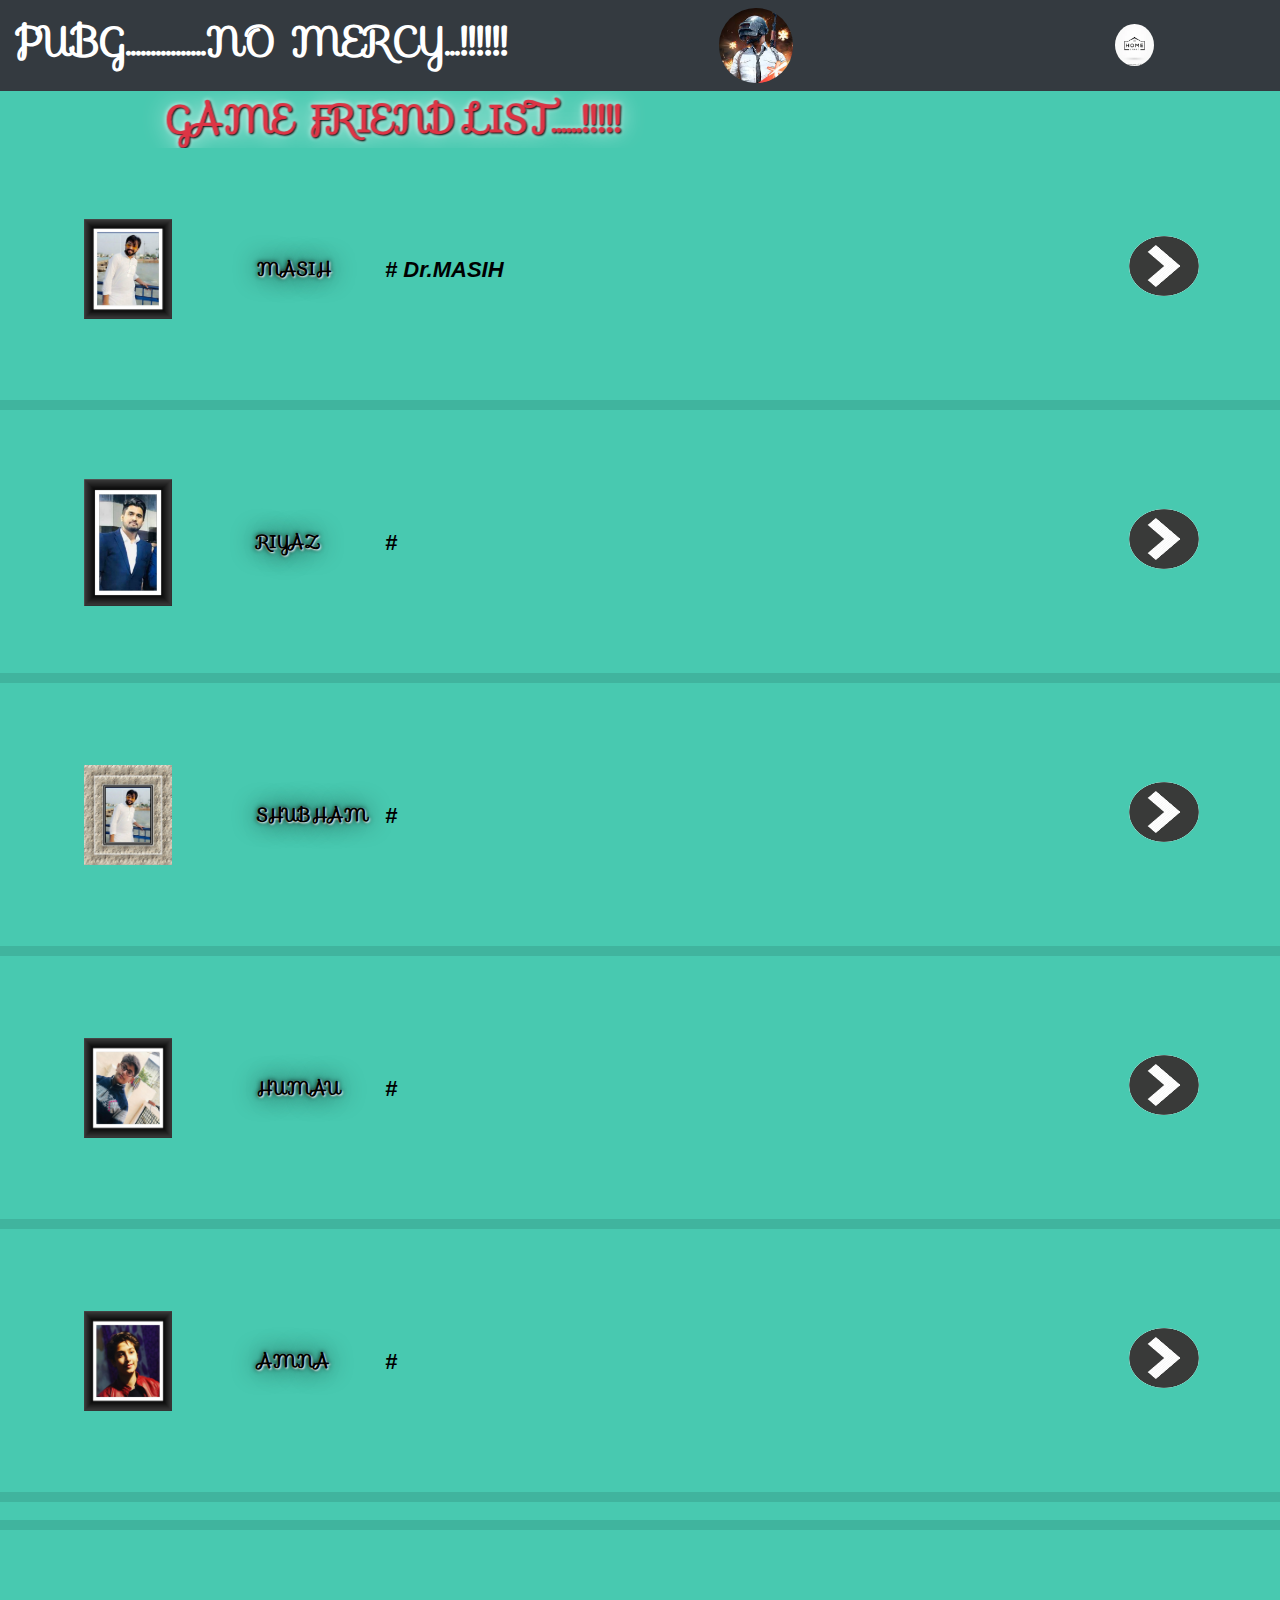
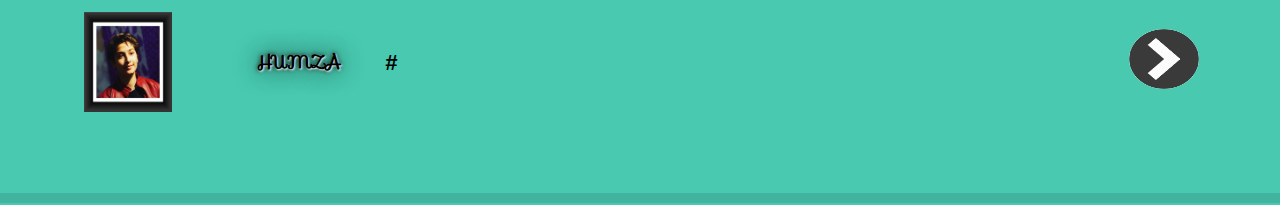
<file: gamefriend.html>
<!DOCTYPE html>
<html>
   <head>
      <meta name="viewport" content="width=device-width, initial-scale=1">
      <link rel="stylesheet" href="https://maxcdn.bootstrapcdn.com/bootstrap/4.5.0/css/bootstrap.min.css">
      <link rel="stylesheet" href="https://fonts.googleapis.com/css?family=Sofia">
      <link rel="stylesheet" type="text/css" href="style.css">
      <script src="https://ajax.googleapis.com/ajax/libs/jquery/3.5.1/jquery.min.js"></script>
      <script src="https://cdnjs.cloudflare.com/ajax/libs/popper.js/1.16.0/umd/popper.min.js"></script>
      <script src="https://maxcdn.bootstrapcdn.com/bootstrap/4.5.0/js/bootstrap.min.js"></script>
      
   </head>
   <body>
       <nav class="navbar navbar-expand-sm bg-dark navbar-dark">
         <!-- Brand/logo -->
         <h1 class="sofiatextfont text-white" >PUBG................NO MERCY...!!!!!!</h1>
         <img src="images/icon/pubgfinalimg.jpg" class=" pubglogo mx-auto d-block rounded-circle" >
         <a href="index.html" align="right">
         <img src="images/icon/home.jpg" class=" homelogo mx-auto d-block rounded-circle" alt="home">
         </a>
      </nav>


      <div style="background-color:#48C9B0">

         <marquee  direction="right" scrollamount="20" behavior="alternate" class="clan-heading text-danger">GAME   FRIEND      LIST......!!!!! </marquee> 


         <section>
         <table align="center">
            <tr>
               <td width="20%">
              
                    <div  align="center">
                     <img src="images/clan-real-dp/massidp.jpeg" class="clanImgDetail" alt="pubg">
                  </div>
               </td>
               <td  width="10%">
                   <span class="gameFrndName">MASIH</span>
                 
               </td>
               <td class= "clan-nick-tag" width="50%">
                 <span>
                    # Dr.MASIH


                 </span> 
               </td>
               
                   <td align="right" width="20%">
                   <form action="weapons.html#MASIH">  
               <input type="image" src="images/clan-details/Touch.png" class="clan-detail-btn rounded-circle">            
                  </form>
               </td>
              
            </tr>
         </table>
         </section>
         <hr class="clan-detail-hr">
          <section>
         <table align="center">
            <tr>
               <td width="20%">
              
                    <div  align="center">
                     <img src="images/clan-real-dp/zishandp2.jpg" class="clanImgDetail" alt="pubg">
                  </div>
               </td>
               <td  width="10%">
                   <span class="gameFrndName">RIYAZ</span>
                 
               </td>
               <td class= "clan-nick-tag" width="50%">
                 <span>
                    #

                 </span> 
               </td>
               
                   <td align="right" width="20%">
                   <form action="weapons.html#RIYAZ">  
               <input type="image" src="images/clan-details/Touch.png" class="clan-detail-btn rounded-circle">            
                  </form>
               </td>
              
            </tr>
         </table>
         </section>
         <hr class="clan-detail-hr">

         <section>
            <table  align="center" >
            <tr>
              
               <td width="20%">
                  <div align="center">
                     <img src="images/clan-real-dp/tmasi3.jpeg" class="clanImgDetail" alt="pubg">
                  </div>
               </td>
                <td  width="10%">
               <span class="gameFrndName" >SHUBHAM </span>
                   
               </td>
               <td class= "clan-nick-tag" width="50%">
                  #
               </td>
               
                   <td align="right" width="20%">
                   <form action="weapons.html#SHUBHAM">  
               <input type="image" src="images/clan-details/Touch.png" class="clan-detail-btn rounded-circle">            
                  </form>
              
               </td>
            </tr> 
         </table>
         </section>
          <hr class="clan-detail-hr">
           <section>
            <table  align="center" >
            <tr>
              
               <td width="20%">
                  <div align="center">
                     <img src="images/clan-real-dp/humaiyudp.jpeg" class="clanImgDetail" alt="pubg">
                  </div>
               </td>
                <td  width="10%">
               <span class="gameFrndName" >HUMAU</span>
                   
               </td>
               <td  class= "clan-nick-tag" width="50%">
                  <span>
                     #  
                  </span>
               </td>
               
                   <td align="right" width="20%">
                   <form action="weapons.html#HUMAIYU">  
               <input type="image" src="images/clan-details/Touch.png" class="clan-detail-btn rounded-circle">            
                  </form>
              
               </td>
            </tr> 
         </table>
         </section>
          <hr class="clan-detail-hr">
           <section>
            <table  align="center" >
            <tr>
              
               <td width="20%">
                  <div align="center">
                     <img src="images/clan-real-dp/amnadp.jpeg" class="clanImgDetail" alt="pubg">
                  </div>
               </td>
                <td  width="10%">
               <span class="gameFrndName"> AMNA </span>
                   
               </td>
               <td class= "clan-nick-tag" width="50%">
                  #
                  
               </td>
               
                   <td align="right" width="20%">
                   <form action="weapons.html#AMNA">  
               <input type="image" src="images/clan-details/Touch.png" class="clan-detail-btn rounded-circle">            
                  </form>
              
               </td>
            </tr> 
         </table>
         </section>
          <hr class="clan-detail-hr">
          <hr class="clan-detail-hr">
           <section>
            <table  align="center" >
            <tr>
              
               <td width="20%">
                  <div align="center">
                     <img src="images/clan-real-dp/amnadp.jpeg" class="clanImgDetail" alt="pubg">
                  </div>
               </td>
                <td  width="10%">
               <span class="gameFrndName"> HUMZA </span>
                   
               </td>
               <td class= "clan-nick-tag" width="50%">
                  #
                  
               </td>
               
                   <td align="right" width="20%">
                   <form action="weapons.html#NOOB">  
               <input type="image" src="images/clan-details/Touch.png" class="clan-detail-btn rounded-circle">            
                  </form>
              
               </td>
            </tr> 
         </table>
         </section>
          <hr class="clan-detail-hr">

      </div>
   </body>
</html>
</file>
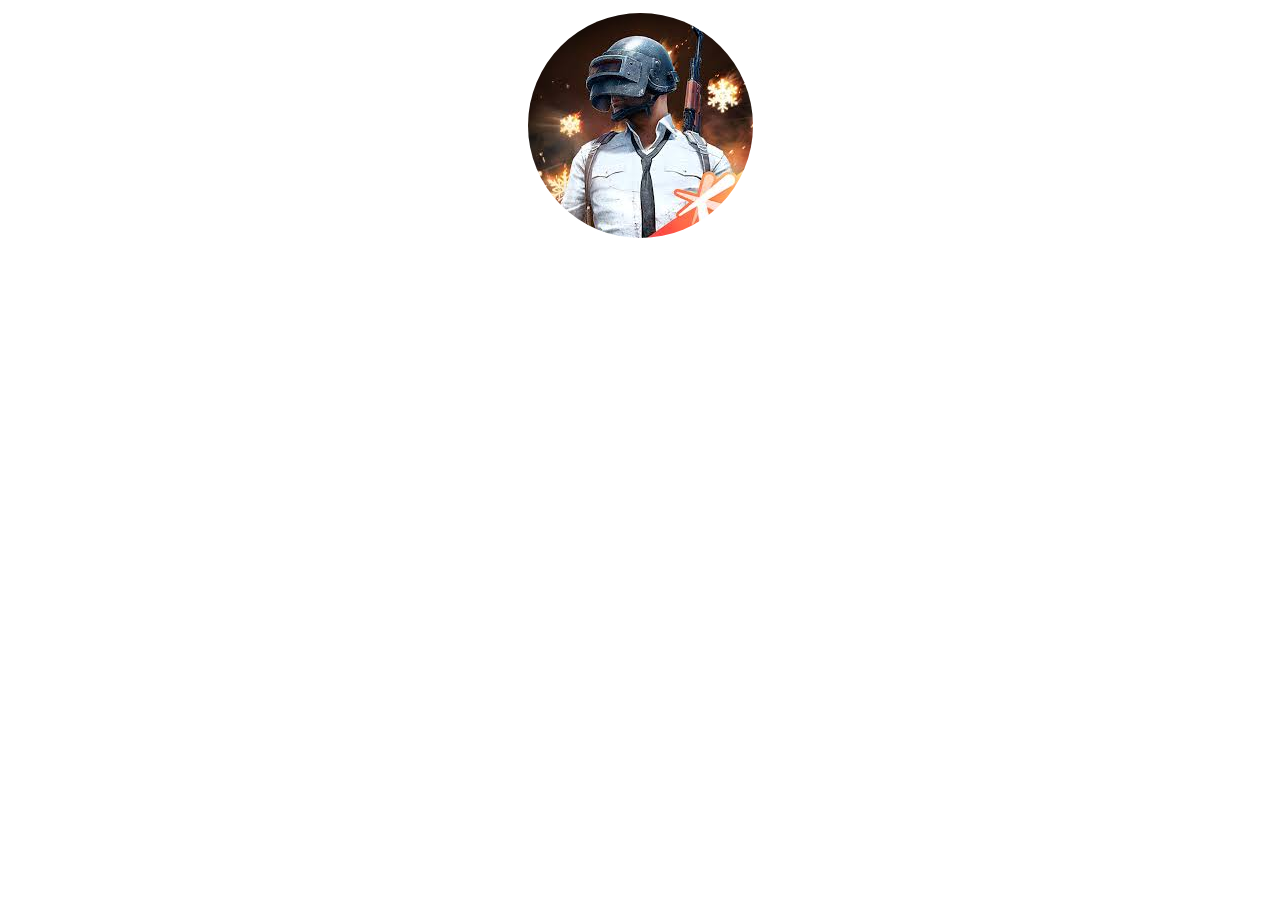
<file: header-div.html>
<!DOCTYPE html>
<html lang="en">
<head>
  <title>SEASONS</title>
  <meta charset="utf-8">
  <meta name="viewport" content="width=device-width, initial-scale=1">
  <link rel="stylesheet" href="https://maxcdn.bootstrapcdn.com/bootstrap/4.5.0/css/bootstrap.min.css">
  <script src="https://ajax.googleapis.com/ajax/libs/jquery/3.5.1/jquery.min.js"></script>
  <script src="https://cdnjs.cloudflare.com/ajax/libs/popper.js/1.16.0/umd/popper.min.js"></script>
  <script src="https://maxcdn.bootstrapcdn.com/bootstrap/4.5.0/js/bootstrap.min.js"></script>
  <style>
  	.img-div{padding-top:1%}
  </style>
</head>
  <body>
  	<div class="img-div">
       <img src="images/pubgfinalimg.jpg" class="mx-auto d-block rounded-circle" alt="pubg" ;>
      </div>
      <div class="sofiatextfont text-danger" align="center">
         
    </body>
</html>
</file>
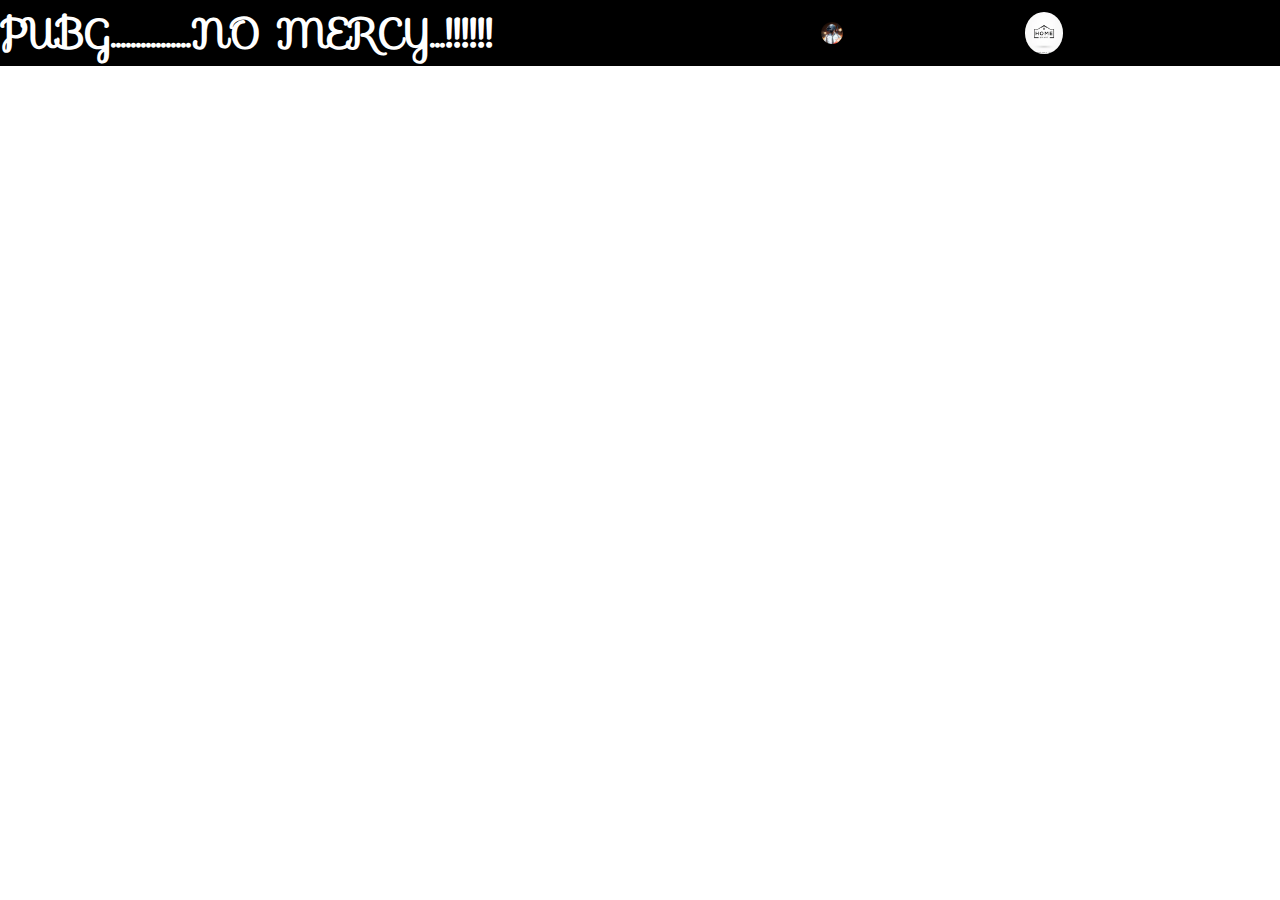
<file: header.html>
<head>
   <head>
      <meta charset="utf-8">
      <meta name="viewport" content="width=device-width, initial-scale=1">
      <link rel="stylesheet" href="https://maxcdn.bootstrapcdn.com/bootstrap/4.5.0/css/bootstrap.min.css">
      <link rel="stylesheet" href="https://fonts.googleapis.com/css?family=Sofia">
      <link rel="stylesheet" type="text/css" href="style.css">
      <script src="js/header.js"></script>
      <script src="https://ajax.googleapis.com/ajax/libs/jquery/3.5.1/jquery.min.js"></script>
      <script src="https://cdnjs.cloudflare.com/ajax/libs/popper.js/1.16.0/umd/popper.min.js"></script>
      <script src="https://maxcdn.bootstrapcdn.com/bootstrap/4.5.0/js/bootstrap.min.js"></script>
      <title></title>
   </head>
</head>  
<body>
     <table bgcolor="black">
            <tr>
               <td width="50%"> 
                  <span class="sofiatextfont text-white">PUBG................NO MERCY...!!!!!! </span>
               </td>
               <td width="30%" align="center"> 
                  <img src="images/pubgfinalimg.jpg" class=" pubglogo rounded-circle"></td>
               <td width="20%">
                  <a href="index.html" align="right">
                   <img src="images/home.jpg" class=" homelogo rounded-circle" alt="home">
                  </a>
               </td>
            </tr>
         </table>
  </body>
</file>
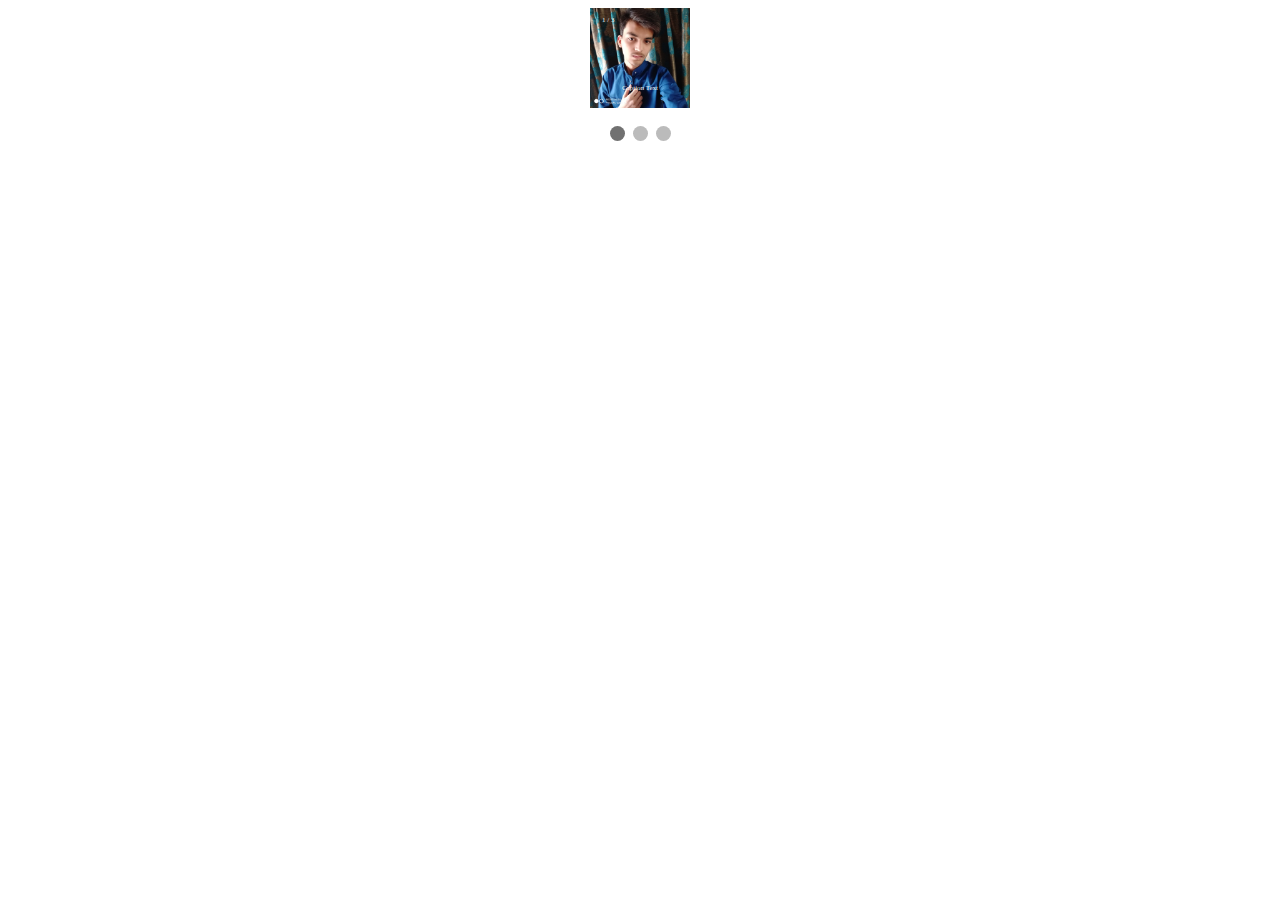
<file: imgslider.html>
<!DOCTYPE html>
<html>
<head>
<meta name="viewport" content="width=device-width, initial-scale=1">
<style>
* {box-sizing: border-box;}

.mySlides {display: none;}
.slider-img {vertical-align: middle;}

/* Slideshow container */
.slideshow-container {
  max-width: 100px;
  position: relative;
  margin: auto;
}

/* Caption text */
.text {
  color: #f2f2f2;
  font-size: 7px;
  padding: 8px 12px;
  position: absolute;
  bottom: 8px;
  width: 100%;
  text-align: center;
}

/* Number text (1/3 etc) */
.numbertext {
  color: #f2f2f2;
  font-size: 7px;
  padding: 8px 12px;
  position: absolute;
  top: 0;
}

/* The dots/bullets/indicators */
.dot {
  height: 15px;
  width: 15px;
  margin: 0 2px;
  background-color: #bbb;
  border-radius: 50%;
  display: inline-block;
  transition: background-color 0.6s ease;
}

.active {
  background-color: #717171;
}

/* Fading animation */
.fade {
  -webkit-animation-name: fade;
  -webkit-animation-duration: 1.5s;
  animation-name: fade;
  animation-duration: 1.5s;
}

@-webkit-keyframes fade {
  from {opacity: .4} 
  to {opacity: 1}
}

@keyframes fade {
  from {opacity: .4} 
  to {opacity: 1}
}

/* On smaller screens, decrease text size */
@media only screen and (max-width: 300px) {
  .text {font-size: 11px}
}
</style>
</head>
<body>

<div class="slideshow-container">

<div class="mySlides fade">
  <div class="numbertext">1 / 3</div>
  <img class="slider-img" src="images/zaiddp.jpg" style="width:100%">
  <div class="text">Caption Text</div>
</div>

<div class="mySlides fade">
  <div class="numbertext">2 / 3</div>
  <img  class="slider-img" src="images/faisaldp.jpg" style="width:100%">
  <div class="text">Caption Two</div>
</div>

<div class="mySlides fade">
  <div class="numbertext">3 / 3</div>
  <img class="slider-img" src="images/spheredp.jpg" style="width:100%">
  <div class="text">Caption Three</div>
</div>

</div>
<br>

<div style="text-align:center">
  <span class="dot"></span> 
  <span class="dot"></span> 
  <span class="dot"></span> 
</div>

<script>
var slideIndex = 0;
showSlides();

function showSlides() {
  var i;
  var slides = document.getElementsByClassName("mySlides");
  var dots = document.getElementsByClassName("dot");
  for (i = 0; i < slides.length; i++) {
    slides[i].style.display = "none";  
  }
  slideIndex++;
  if (slideIndex > slides.length) {slideIndex = 1}    
  for (i = 0; i < dots.length; i++) {
    dots[i].className = dots[i].className.replace(" active", "");
  }
  slides[slideIndex-1].style.display = "block";  
  dots[slideIndex-1].className += " active";
  setTimeout(showSlides, 2000); // Change image every 2 seconds
}
</script>

</body>
</html>
</file>
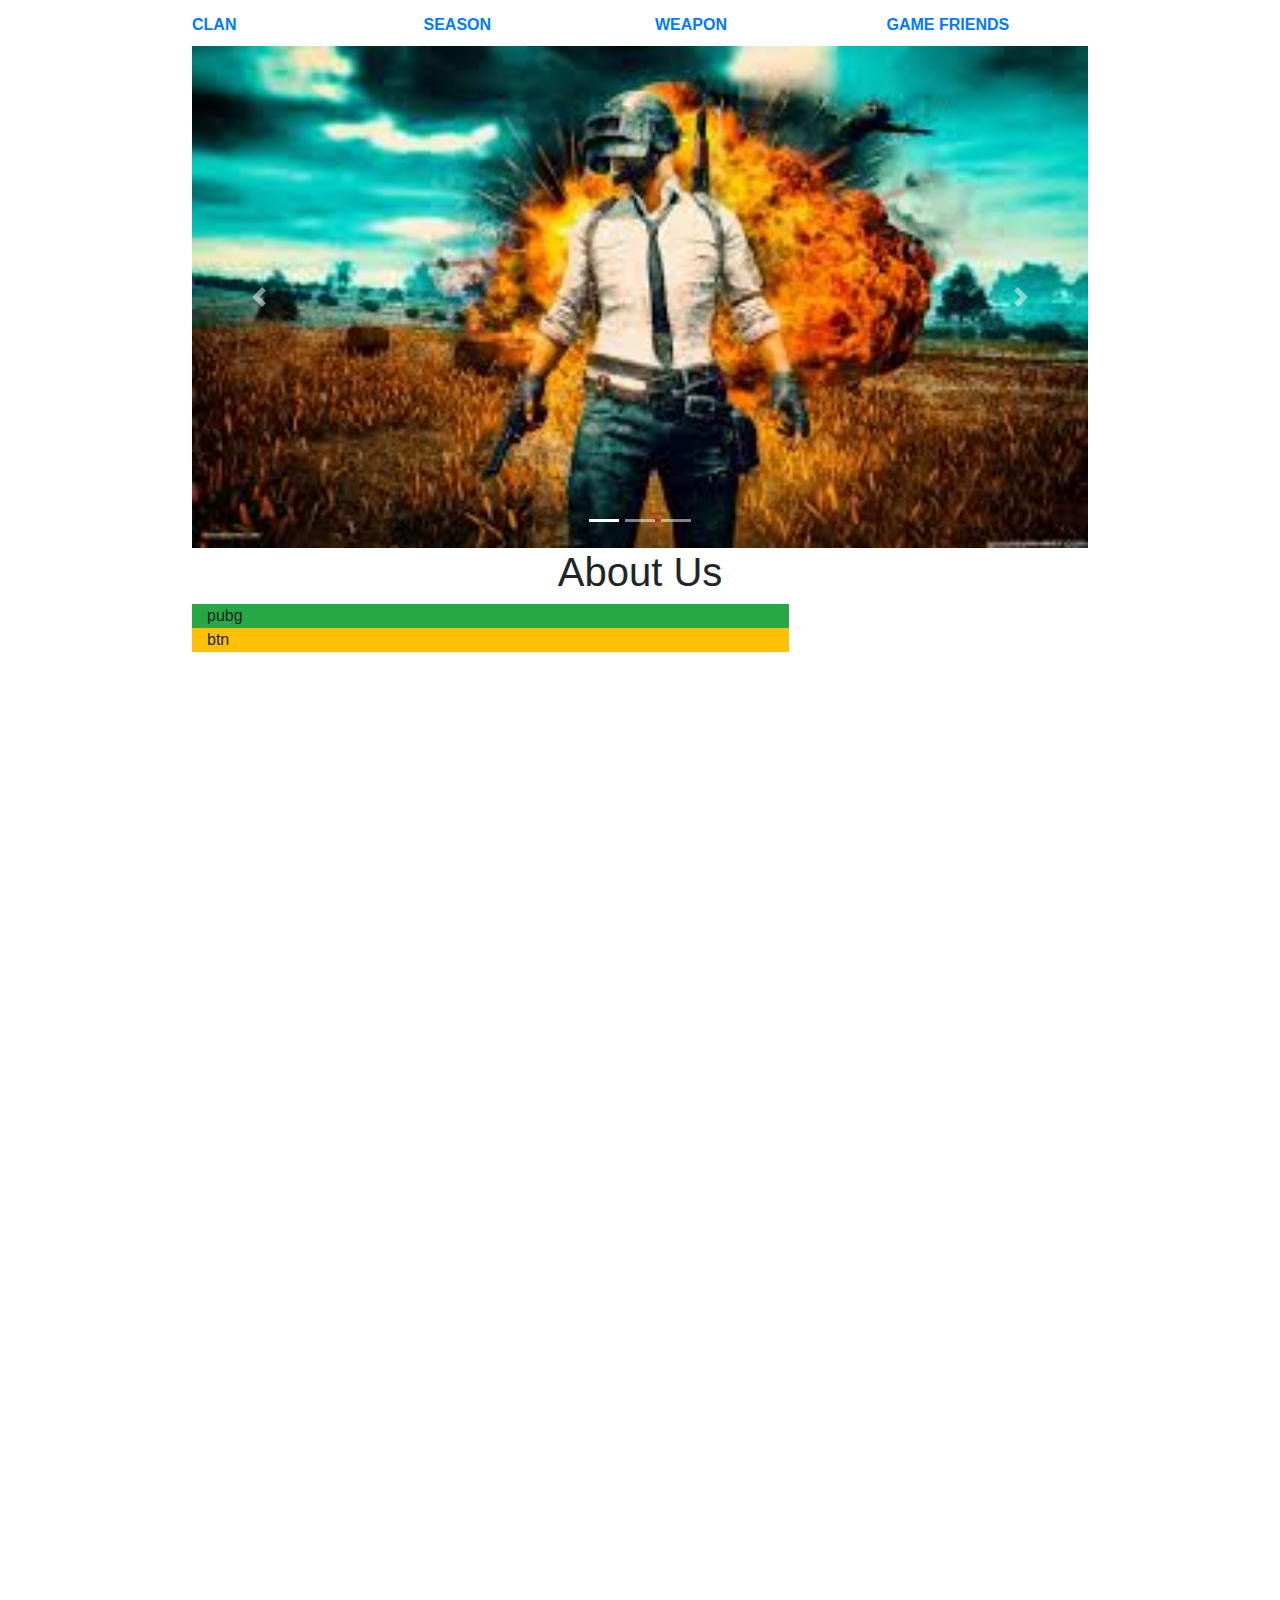
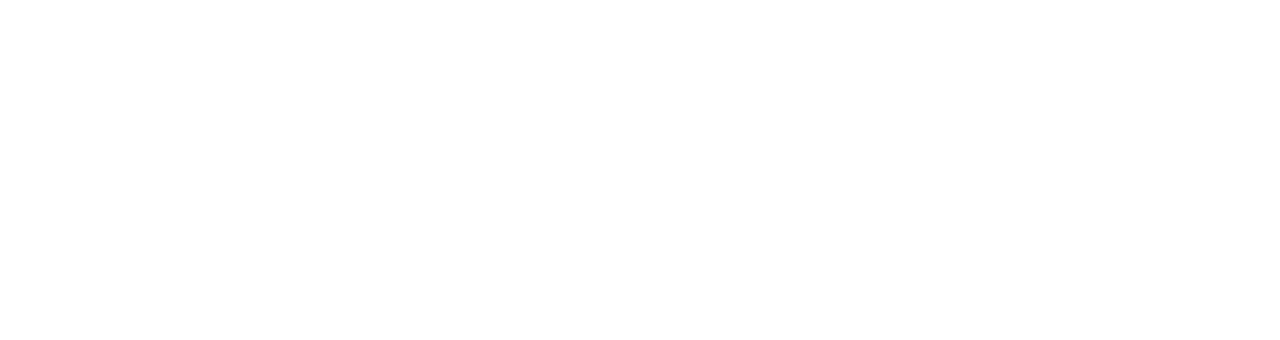
<file: indexbody.html>
<!DOCTYPE html>
<html lang="en" dir="ltr">
  <head>
    <meta charset="utf-8">
    <meta name="viewport" content="width=device-width, initial-scale=1">

    <title></title>
<style >

.img-div{
  padding-top:1%
}
/* Make the image fully responsive */
.carousel-inner img {
    width: 100%;
    height: 50%;
  }
.slider-container{ 
  padding-right: 15%;
  padding-left: 15%;
  padding-top: 1%;
  padding-bottom: 100%;
}

.row{
  padding-bottom: 1%;
}
 



    </style>
    </head>
  <body>



    <section class="slider-container">


    <div class="row ">
      <a href="clan.html" class="col-sm font-weight-bold">CLAN</a>
      <a href="season.html" class="col-sm font-weight-bold">SEASON</a>
      <a href="weapons.html" class="col-sm font-weight-bold">WEAPON</a>
      <a href="gamefriend.html" class="col-sm font-weight-bold">GAME FRIENDS</a>
    </div>

       <div id="demo" class="carousel slide" data-ride="carousel" data-interval="1500">

  <!-- Indicators -->
  <ul class="carousel-indicators">
    <li data-target="#demo" data-slide-to="0" class="active"></li>
    <li data-target="#demo" data-slide-to="1"></li>
    <li data-target="#demo" data-slide-to="2"></li>
  </ul>

  <!-- The slideshow -->
  <div class="carousel-inner ">
    <div class="carousel-item active">
      <img src="images/s1.jpg" alt="pubg"height="10%; width="10%">
    </div>
    <div class="carousel-item">
      <img src="images/s2.jpg" alt="Chicago">
    </div>
    <div class="carousel-item">
      <img src="images/s22.jpg" alt="New York">
    </div>
    <div class="carousel-item">
      <img src="images/s3.jpg" alt="New York">
    </div>
    <div class="carousel-item">
      <img src="images/s4.jpg" alt="New York">
    </div>
    <div class="carousel-item">
      <img src="images/s44.jpg" alt="New York">
    </div>
    <div class="carousel-item">
      <img src="images/s5.jpg" alt="New York">
    </div>
    <div class="carousel-item">
      <img src="images/s6.jpg" alt="New York">
    </div>
    <div class="carousel-item">
      <img src="images/s7.jpg" alt="New York">
    </div>
  </div>

  <!-- Left and right controls -->
  <a class="carousel-control-prev" href="#demo" data-slide="prev">
    <span class="carousel-control-prev-icon"></span>
  </a>
  <a class="carousel-control-next" href="#demo" data-slide="next">
    <span class="carousel-control-next-icon"></span>
  </a>

</div>

  <div class="container-fluid">
    <h1 class="text-center text-capitalize text-warning;">About Us</h1>
    <div class="row ">
    <div class="col-sm-2 col-md-2 col-lg-8 bg-success">pubg</div>
    <div class="col-sm-2 col-md-2 col-lg-8 bg-warning">btn</div>






  </section>

    <link rel="stylesheet" href="https://maxcdn.bootstrapcdn.com/bootstrap/4.5.0/css/bootstrap.min.css">
    <link rel="stylesheet" href="https://fonts.googleapis.com/css?family=Sofia">
 <script src="https://ajax.googleapis.com/ajax/libs/jquery/3.5.1/jquery.min.js"></script>
 <script src="https://cdnjs.cloudflare.com/ajax/libs/popper.js/1.16.0/umd/popper.min.js"></script>
 <script src="https://maxcdn.bootstrapcdn.com/bootstrap/4.5.0/js/bootstrap.min.js"></script>
</body>
</file>
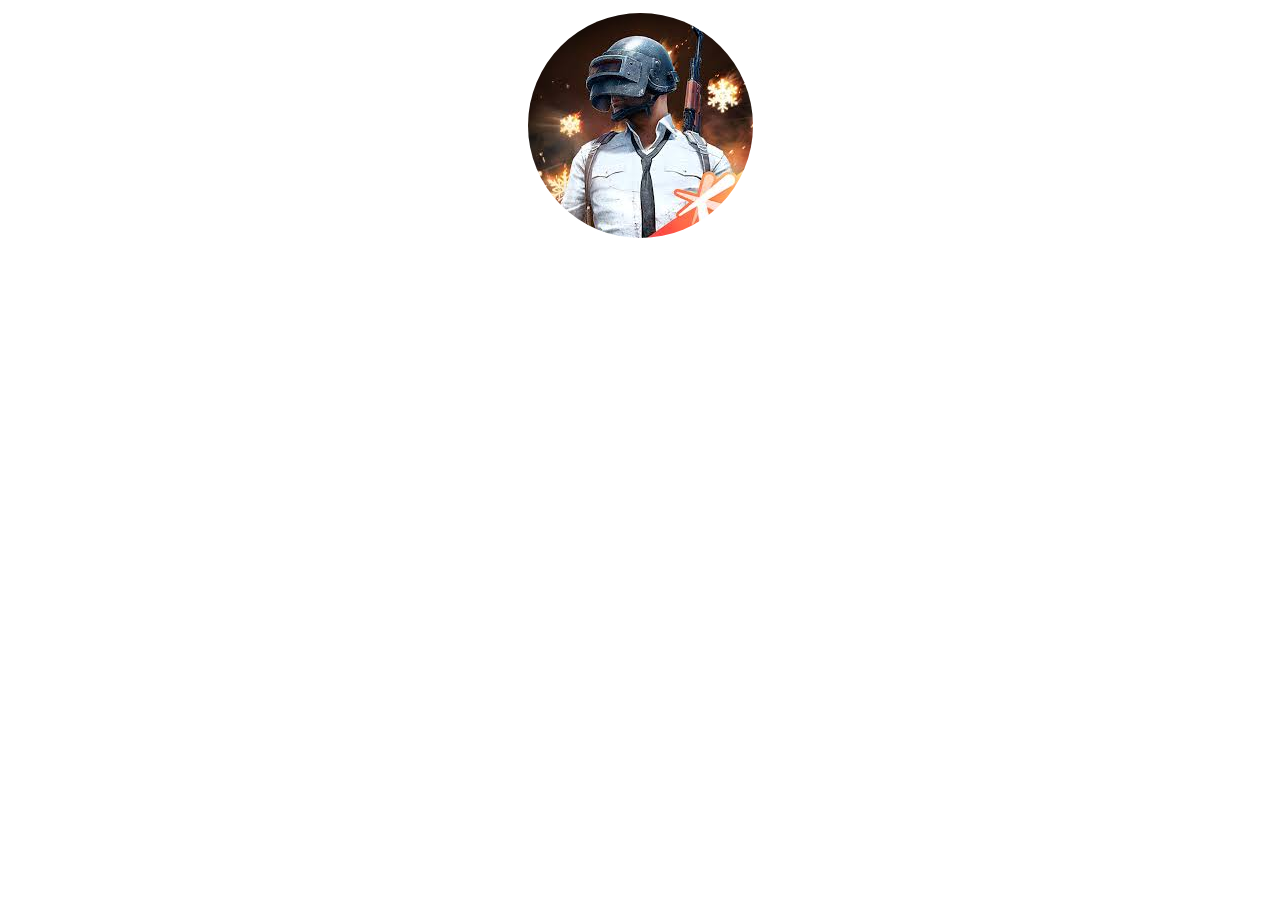
<file: logoimg.html>
<!DOCTYPE html>
<html lang="en">
<head>
  <title>SEASONS</title>
  <meta charset="utf-8">
  <meta name="viewport" content="width=device-width, initial-scale=1">
  <link rel="stylesheet" href="https://maxcdn.bootstrapcdn.com/bootstrap/4.5.0/css/bootstrap.min.css">
  <script src="https://ajax.googleapis.com/ajax/libs/jquery/3.5.1/jquery.min.js"></script>
  <script src="https://cdnjs.cloudflare.com/ajax/libs/popper.js/1.16.0/umd/popper.min.js"></script>
  <script src="https://maxcdn.bootstrapcdn.com/bootstrap/4.5.0/js/bootstrap.min.js"></script>
  <style>
  	.img-div{padding-top:1%}
  </style>
</head>
  <body>
  	<div class="img-div">
       <img src="images/pubgfinalimg.jpg" class="mx-auto d-block rounded-circle" alt="pubg" ;>
      </div>
    </body>
</html>
</file>
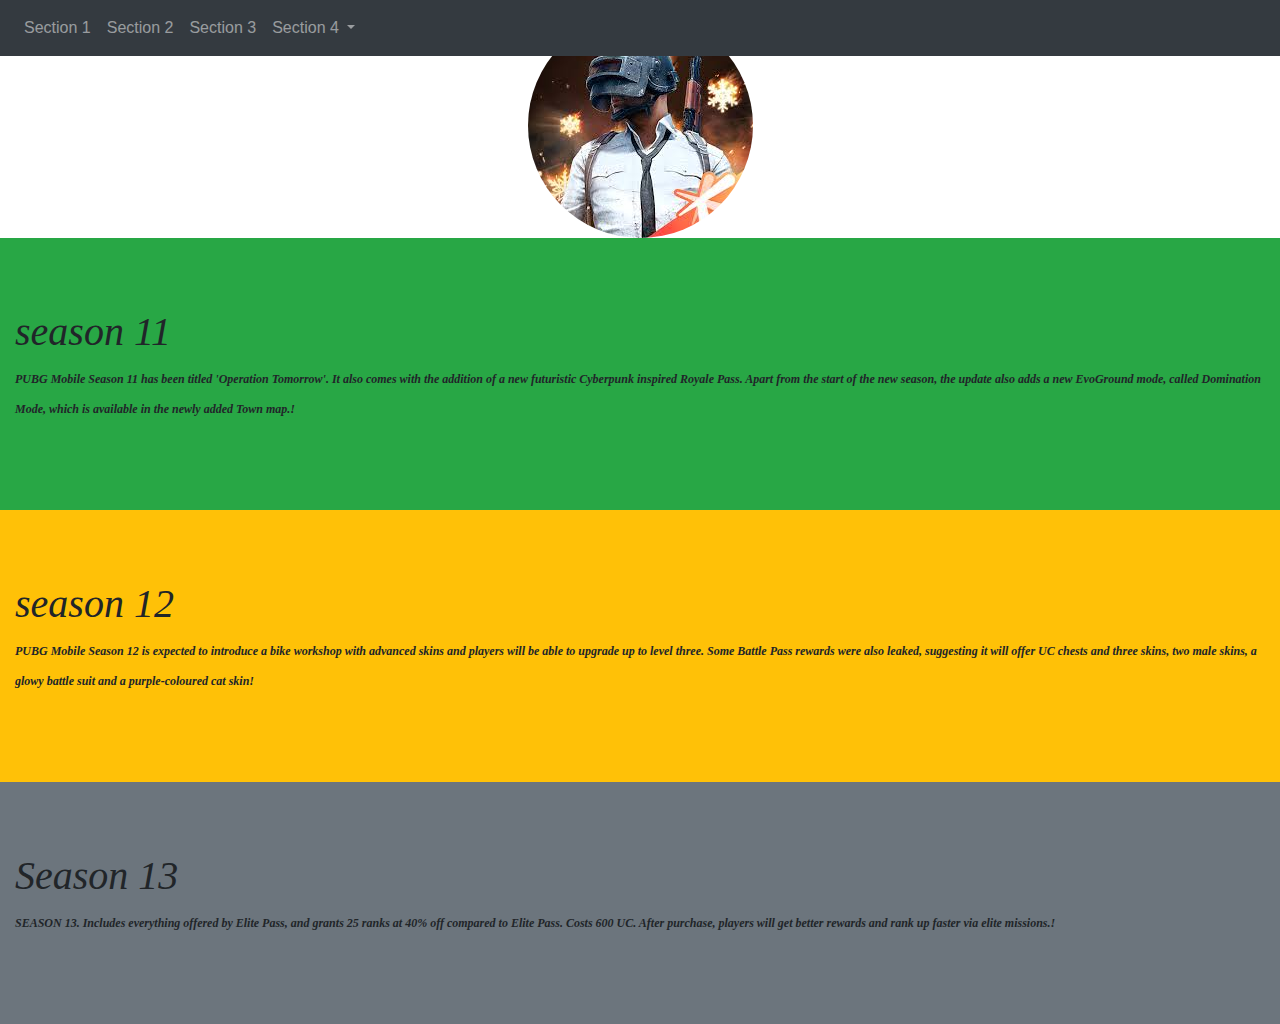
<file: season.html>
<!DOCTYPE html>
<html lang="en">
<head>
  <title>SEASONS</title>
  <meta charset="utf-8">
  <meta name="viewport" content="width=device-width, initial-scale=1">
  <link rel="stylesheet" href="https://maxcdn.bootstrapcdn.com/bootstrap/4.5.0/css/bootstrap.min.css">
   <link rel="stylesheet" href="https://fonts.googleapis.com/css?family=Sofia">
  <link rel="stylesheet" type="text/css" href="style.css">
  <script src="https://ajax.googleapis.com/ajax/libs/jquery/3.5.1/jquery.min.js"></script>
  <script src="https://cdnjs.cloudflare.com/ajax/libs/popper.js/1.16.0/umd/popper.min.js"></script>
  <script src="https://maxcdn.bootstrapcdn.com/bootstrap/4.5.0/js/bootstrap.min.js"></script>
  <style>
  body {
      position: relative;
  }
  </style>
</head>
<body >
   <div class="img-div">
      <img src="images/pubgfinalimg.jpg" class="mx-auto d-block rounded-circle" alt="pubg" ;>
      </div>

<section>
  <div data-spy="scroll" data-target=".navbar" data-offset="50">
<div class="navbar navbar-expand-sm bg-dark navbar-dark fixed-top">
  <ul class="navbar-nav">
    <li class="nav-item">
      <a class="nav-link" href="#season11">Section 1</a>
    </li>
    <li class="nav-item">
      <a class="nav-link" href="#season12">Section 2</a>
    </li>
    <li class="nav-item">
      <a class="nav-link" href="#season13">Section 3</a>
    </li>
    <li class="nav-item dropdown">
      <a class="nav-link dropdown-toggle" href="#" id="navbardrop" data-toggle="dropdown">
        Section 4
      </a>
    
    </li>
  </ul>
</div>
</div>
</section>

<div id="season11" class="container-fluid bg-success" style="
  font: italic bold 12px/30px Georgia, serif;padding-top:70px;padding-bottom:70px">
  <h1>season 11</h1>

  <p> PUBG Mobile Season 11 has been titled 'Operation Tomorrow'. It also comes with the addition of a new futuristic Cyberpunk inspired Royale Pass. Apart from the start of the new season, the update also adds a new EvoGround mode, called Domination Mode, which is available in the newly added Town map.!</p>
</div>
<div id="season12" class="container-fluid bg-warning" style="
  font: italic bold 12px/30px Georgia, serif;padding-top:70px;padding-bottom:70px">
  <h1>season 12</h1>

  <p> PUBG Mobile Season 12 is expected to introduce a bike workshop with advanced skins and players will be able to upgrade up to level three. Some Battle Pass rewards were also leaked, suggesting it will offer UC chests and three skins, two male skins, a glowy battle suit and a purple-coloured cat skin!</p>
</div>
<div id="season13" class="container-fluid bg-secondary" style="
  font: italic bold 12px/30px Georgia, serif;padding-top:70px;padding-bottom:70px">
  <h1>Season 13</h1>
  <p> SEASON 13. Includes everything offered by Elite Pass, and grants 25 ranks at 40% off compared to Elite Pass. Costs 600 UC. After purchase, players will get better rewards and rank up faster via elite missions.!</p>
</div>
</body>
</html>
</file>
<file: stylesheets/stylesheet.css>
* {
  box-sizing: border-box; }

body {
  padding: 0;
  margin: 0;
  font-family: "Open Sans", "Helvetica Neue", Helvetica, Arial, sans-serif;
  font-size: 16px;
  line-height: 1.5;
  color: #606c71; }

a {
  color: #1e6bb8;
  text-decoration: none; }
  a:hover {
    text-decoration: underline; }

.btn {
  display: inline-block;
  margin-bottom: 1rem;
  color: rgba(255, 255, 255, 0.7);
  background-color: rgba(255, 255, 255, 0.08);
  border-color: rgba(255, 255, 255, 0.2);
  border-style: solid;
  border-width: 1px;
  border-radius: 0.3rem;
  transition: color 0.2s, background-color 0.2s, border-color 0.2s; }
  .btn + .btn {
    margin-left: 1rem; }

.btn:hover {
  color: rgba(255, 255, 255, 0.8);
  text-decoration: none;
  background-color: rgba(255, 255, 255, 0.2);
  border-color: rgba(255, 255, 255, 0.3); }

@media screen and (min-width: 64em) {
  .btn {
    padding: 0.75rem 1rem; } }

@media screen and (min-width: 42em) and (max-width: 64em) {
  .btn {
    padding: 0.6rem 0.9rem;
    font-size: 0.9rem; } }

@media screen and (max-width: 42em) {
  .btn {
    display: block;
    width: 100%;
    padding: 0.75rem;
    font-size: 0.9rem; }
    .btn + .btn {
      margin-top: 1rem;
      margin-left: 0; } }

.page-header {
  color: #fff;
  text-align: center;
  background-color: #159957;
  background-image: linear-gradient(120deg, #155799, #159957); }

@media screen and (min-width: 64em) {
  .page-header {
    padding: 5rem 6rem; } }

@media screen and (min-width: 42em) and (max-width: 64em) {
  .page-header {
    padding: 3rem 4rem; } }

@media screen and (max-width: 42em) {
  .page-header {
    padding: 2rem 1rem; } }

.project-name {
  margin-top: 0;
  margin-bottom: 0.1rem; }

@media screen and (min-width: 64em) {
  .project-name {
    font-size: 3.25rem; } }

@media screen and (min-width: 42em) and (max-width: 64em) {
  .project-name {
    font-size: 2.25rem; } }

@media screen and (max-width: 42em) {
  .project-name {
    font-size: 1.75rem; } }

.project-tagline {
  margin-bottom: 2rem;
  font-weight: normal;
  opacity: 0.7; }

@media screen and (min-width: 64em) {
  .project-tagline {
    font-size: 1.25rem; } }

@media screen and (min-width: 42em) and (max-width: 64em) {
  .project-tagline {
    font-size: 1.15rem; } }

@media screen and (max-width: 42em) {
  .project-tagline {
    font-size: 1rem; } }

.main-content :first-child {
  margin-top: 0; }
.main-content img {
  max-width: 100%; }
.main-content h1, .main-content h2, .main-content h3, .main-content h4, .main-content h5, .main-content h6 {
  margin-top: 2rem;
  margin-bottom: 1rem;
  font-weight: normal;
  color: #159957; }
.main-content p {
  margin-bottom: 1em; }
.main-content code {
  padding: 2px 4px;
  font-family: Consolas, "Liberation Mono", Menlo, Courier, monospace;
  font-size: 0.9rem;
  color: #383e41;
  background-color: #f3f6fa;
  border-radius: 0.3rem; }
.main-content pre {
  padding: 0.8rem;
  margin-top: 0;
  margin-bottom: 1rem;
  font: 1rem Consolas, "Liberation Mono", Menlo, Courier, monospace;
  color: #567482;
  word-wrap: normal;
  background-color: #f3f6fa;
  border: solid 1px #dce6f0;
  border-radius: 0.3rem; }
  .main-content pre > code {
    padding: 0;
    margin: 0;
    font-size: 0.9rem;
    color: #567482;
    word-break: normal;
    white-space: pre;
    background: transparent;
    border: 0; }
.main-content .highlight {
  margin-bottom: 1rem; }
  .main-content .highlight pre {
    margin-bottom: 0;
    word-break: normal; }
.main-content .highlight pre, .main-content pre {
  padding: 0.8rem;
  overflow: auto;
  font-size: 0.9rem;
  line-height: 1.45;
  border-radius: 0.3rem; }
.main-content pre code, .main-content pre tt {
  display: inline;
  max-width: initial;
  padding: 0;
  margin: 0;
  overflow: initial;
  line-height: inherit;
  word-wrap: normal;
  background-color: transparent;
  border: 0; }
  .main-content pre code:before, .main-content pre code:after, .main-content pre tt:before, .main-content pre tt:after {
    content: normal; }
.main-content ul, .main-content ol {
  margin-top: 0; }
.main-content blockquote {
  padding: 0 1rem;
  margin-left: 0;
  color: #819198;
  border-left: 0.3rem solid #dce6f0; }
  .main-content blockquote > :first-child {
    margin-top: 0; }
  .main-content blockquote > :last-child {
    margin-bottom: 0; }
.main-content table {
  display: block;
  width: 100%;
  overflow: auto;
  word-break: normal;
  word-break: keep-all; }
  .main-content table th {
    font-weight: bold; }
  .main-content table th, .main-content table td {
    padding: 0.5rem 1rem;
    border: 1px solid #e9ebec; }
.main-content dl {
  padding: 0; }
  .main-content dl dt {
    padding: 0;
    margin-top: 1rem;
    font-size: 1rem;
    font-weight: bold; }
  .main-content dl dd {
    padding: 0;
    margin-bottom: 1rem; }
.main-content hr {
  height: 2px;
  padding: 0;
  margin: 1rem 0;
  background-color: #eff0f1;
  border: 0; }

@media screen and (min-width: 64em) {
  .main-content {
    max-width: 64rem;
    padding: 2rem 6rem;
    margin: 0 auto;
    font-size: 1.1rem; } }

@media screen and (min-width: 42em) and (max-width: 64em) {
  .main-content {
    padding: 2rem 4rem;
    font-size: 1.1rem; } }

@media screen and (max-width: 42em) {
  .main-content {
    padding: 2rem 1rem;
    font-size: 1rem; } }

.site-footer {
  padding-top: 2rem;
  margin-top: 2rem;
  border-top: solid 1px #eff0f1; }

.site-footer-owner {
  display: block;
  font-weight: bold; }

.site-footer-credits {
  color: #819198; }

@media screen and (min-width: 64em) {
  .site-footer {
    font-size: 1rem; } }

@media screen and (min-width: 42em) and (max-width: 64em) {
  .site-footer {
    font-size: 1rem; } }

@media screen and (max-width: 42em) {
  .site-footer {
    font-size: 0.9rem; } }
</file>
<file: stylesheets/github-light.css>
/*!
 * GitHub Light v0.4.1
 * Copyright (c) 2012 - 2017 GitHub, Inc.
 * Licensed under MIT (https://github.com/primer/github-syntax-theme-generator/blob/master/LICENSE)
 */

.pl-c /* comment, punctuation.definition.comment, string.comment */ {
  color: #6a737d;
}

.pl-c1 /* constant, entity.name.constant, variable.other.constant, variable.language, support, meta.property-name, support.constant, support.variable, meta.module-reference, markup.raw, meta.diff.header, meta.output */,
.pl-s .pl-v /* string variable */ {
  color: #005cc5;
}

.pl-e /* entity */,
.pl-en /* entity.name */ {
  color: #6f42c1;
}

.pl-smi /* variable.parameter.function, storage.modifier.package, storage.modifier.import, storage.type.java, variable.other */,
.pl-s .pl-s1 /* string source */ {
  color: #24292e;
}

.pl-ent /* entity.name.tag, markup.quote */ {
  color: #22863a;
}

.pl-k /* keyword, storage, storage.type */ {
  color: #d73a49;
}

.pl-s /* string */,
.pl-pds /* punctuation.definition.string, source.regexp, string.regexp.character-class */,
.pl-s .pl-pse .pl-s1 /* string punctuation.section.embedded source */,
.pl-sr /* string.regexp */,
.pl-sr .pl-cce /* string.regexp constant.character.escape */,
.pl-sr .pl-sre /* string.regexp source.ruby.embedded */,
.pl-sr .pl-sra /* string.regexp string.regexp.arbitrary-repitition */ {
  color: #032f62;
}

.pl-v /* variable */,
.pl-smw /* sublimelinter.mark.warning */ {
  color: #e36209;
}

.pl-bu /* invalid.broken, invalid.deprecated, invalid.unimplemented, message.error, brackethighlighter.unmatched, sublimelinter.mark.error */ {
  color: #b31d28;
}

.pl-ii /* invalid.illegal */ {
  color: #fafbfc;
  background-color: #b31d28;
}

.pl-c2 /* carriage-return */ {
  color: #fafbfc;
  background-color: #d73a49;
}

.pl-c2::before /* carriage-return */ {
  content: "^M";
}

.pl-sr .pl-cce /* string.regexp constant.character.escape */ {
  font-weight: bold;
  color: #22863a;
}

.pl-ml /* markup.list */ {
  color: #735c0f;
}

.pl-mh /* markup.heading */,
.pl-mh .pl-en /* markup.heading entity.name */,
.pl-ms /* meta.separator */ {
  font-weight: bold;
  color: #005cc5;
}

.pl-mi /* markup.italic */ {
  font-style: italic;
  color: #24292e;
}

.pl-mb /* markup.bold */ {
  font-weight: bold;
  color: #24292e;
}

.pl-md /* markup.deleted, meta.diff.header.from-file, punctuation.definition.deleted */ {
  color: #b31d28;
  background-color: #ffeef0;
}

.pl-mi1 /* markup.inserted, meta.diff.header.to-file, punctuation.definition.inserted */ {
  color: #22863a;
  background-color: #f0fff4;
}

.pl-mc /* markup.changed, punctuation.definition.changed */ {
  color: #e36209;
  background-color: #ffebda;
}

.pl-mi2 /* markup.ignored, markup.untracked */ {
  color: #f6f8fa;
  background-color: #005cc5;
}

.pl-mdr /* meta.diff.range */ {
  font-weight: bold;
  color: #6f42c1;
}

.pl-ba /* brackethighlighter.tag, brackethighlighter.curly, brackethighlighter.round, brackethighlighter.square, brackethighlighter.angle, brackethighlighter.quote */ {
  color: #586069;
}

.pl-sg /* sublimelinter.gutter-mark */ {
  color: #959da5;
}

.pl-corl /* constant.other.reference.link, string.other.link */ {
  text-decoration: underline;
  color: #032f62;
}
</file>
<file: style.css>
.img-div {
	padding-top: 1%
}

.carousel-inner img {
	width: 100%;
	height: 50%;
}

.slider-container {
	padding-right: 15%;
	padding-left: 15%;
	padding-top: 1%;
	padding-bottom:0;
}
 
.row {
	padding-bottom: 1%;
	padding-top: 1%;
}

.sofiatextfont {
	font-family: "Sofia";
	font-size: 40px;
	font-weight: bold;

}

.sofiatextfont {
	//padding-left: 10%;
}

.pubglogo {
	height: 6%;
	width: 6%;
}

.homelogo {
	height: 15%;
	width: 15%;
}
.homelogo2 {
	height: 6%;
	width: 6%;
}



.clanImgDetail {
	height: 65%;
	width: 35%;
	/*border: 5px solid #555;*/
}


.memberNameStyle {
	font-weight: bold;
	font-style: italic;
	color: black;
  text-shadow: 1px 1px 2px white, 0 0 25px blue, 0 0 5px black;
}



.clan-detail-btn-div{
	padding-right: 20px; 
}

.img-div2 {
	padding-bottom: 100px;
	padding-top: 0px;
	height: 50px;
}
  .header-div{border: 5px outset red;
  background-color: lightblue;
  text-align: center;
}
.clanImgDetail2 {
	height: 100%;
	width: 57%;
}
.sofiatextfont2 {
	font-family: "Sofia";
	font-size: 38px;
	font-weight: bold;
	color: black;
}
.clan-nick-tag {
	/*padding-left: 8%;*/
	font-weight: bold;
	font-style: italic;
	font-size: 22px;
	color: black;
	/*text-shadow: 2px 2px 8px #e6ffff;*/
	/*color: white;
  text-shadow: 1px 1px 2px black, 0 0 25px blue, 0 0 5px skyblue;*/
	/*text-decoration: underline blue;*/
}
/*.blog-data {
	font-size: 25px;
}*/

.clanlogodetails{
	height: 10%;
	width: 12%;
}

.clan-nick-name{
	font-family: "Sofia";
	font-size: 38px;
	font-weight: bold;
	color: black;
	color: black;
  text-shadow: 1px 1px 2px white, 0 0 25px black, 0 0 5px black;
}

.clan-nick-desc{
	font-family: "Georgia";
	font-size: 18px;
	font-weight: bold;
	font-style: italic;
	color: black;
}

/*style="font: italic bold 18px/20px Georgia, serif"*/

.clan-nick-tag-name{
	font-weight: bold;
	font-family: "Sofia";
	font-style: italic;
	font-size: 32px;
	color: black;
	color: black;
  /*text-shadow: 1px 1px 2px white, 0 0 25px black, 0 0 5px black;*/
}

.clan-detail-hr{
	height: 2px;
	border-width:10px;
	color:black;
}
.clan-detail-btn{ 
	width: 70px;
	height: 60px;	
	margin: 80px; 
}
.clan-table{
	
}
.dropbtn {
  background-color: black;
  color: white;
  padding: 16px;
  font-size: 16px;
  border: none;
  cursor: pointer;
}

.dropbtn:hover, .dropbtn:focus {
  background-color: black;
}

.dropdown {
  position: relative;
  display: inline-block;
}

.dropdown-content {
  display: none;
  position: absolute;
  background-color: #f1f1f1;
  min-width: 160px;
  overflow: auto;
  box-shadow: 0px 8px 16px 0px rgba(0,0,0,0.2);
  z-index: 1;
}

.dropdown-content a {
  color: black;
  padding: 12px 16px;
  text-decoration: none;
  display: block;
}

.dropdown a:hover {background-color: #ddd;}

.show {display: block;}

.verticalName{
	writing-mode: vertical-rl;
  text-orientation: upright;
  font-family: "Sofia";
  font-weight: bold;
 /* color:black;*/
 color: black;
  text-shadow: 1px 1px 2px white, 0 0 25px blue, 0 0 5px black;

}
.sliderSize{
	padding-right: 3%;
	padding-left: 3%;
	padding-top: 1%;
	padding-bottom:0;
}
.dropDownBtnSize{
	padding-right:20%;
	padding-left: 20%;
	padding-top: 1%;
	padding-bottom:0%;
}
.gameFrndName{
	color: black;
  text-shadow: 1px 1px 2px white, 0 0 25px black, 0 0 5px black;
  font-family: "Sofia";
	font-size: 18px;
	font-weight: bold;
	padding-left: 0;

}
.clan-heading{
	font-family: "Sofia";
	font-size: 38px;
	font-weight: bold;
	color: red;
  text-shadow: 1px 1px 2px black, 0 0 25px white, 0 0 5px white;
}

.blinkText{
	animation: blinker 1s linear infinite;
}
@keyframes blinker {
  50% { opacity: 0; }
}
@keyframes blin {
  50% { opacity: 0; }
}
</file>
